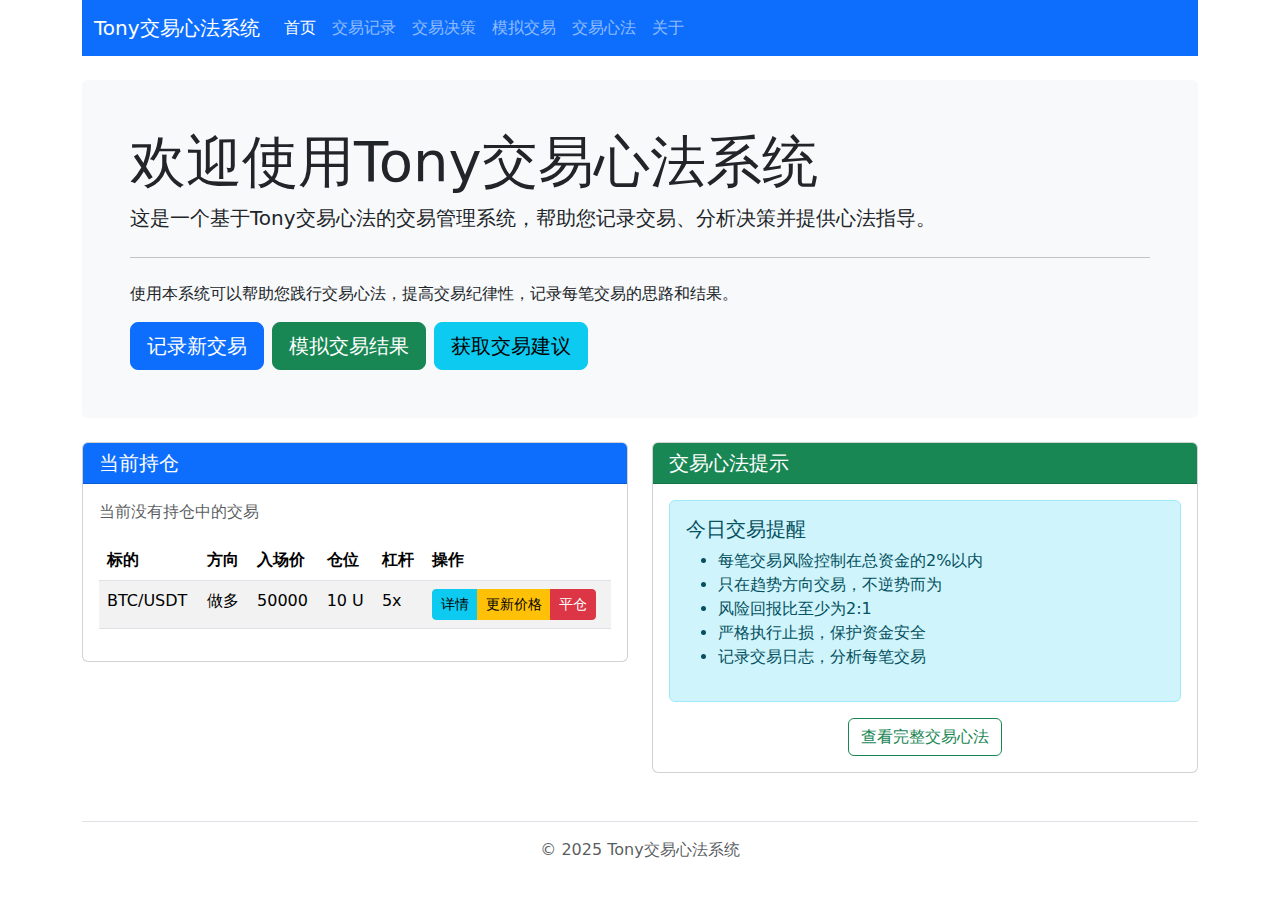
<file: tony-trading-system/target/classes/templates/index.html>
<!DOCTYPE html>
<html xmlns:th="http://www.thymeleaf.org">
<head>
    <meta charset="UTF-8">
    <meta name="viewport" content="width=device-width, initial-scale=1.0">
    <title>Tony交易心法系统</title>
    <link rel="stylesheet" href="https://cdn.jsdelivr.net/npm/bootstrap@5.2.3/dist/css/bootstrap.min.css">
    <link rel="stylesheet" th:href="@{/css/style.css}">
</head>
<body>
    <div class="container">
        <header class="mb-4">
            <nav class="navbar navbar-expand-lg navbar-dark bg-primary">
                <div class="container-fluid">
                    <a class="navbar-brand" href="/">Tony交易心法系统</a>
                    <button class="navbar-toggler" type="button" data-bs-toggle="collapse" data-bs-target="#navbarNav">
                        <span class="navbar-toggler-icon"></span>
                    </button>
                    <div class="collapse navbar-collapse" id="navbarNav">
                        <ul class="navbar-nav">
                            <li class="nav-item">
                                <a class="nav-link active" href="/">首页</a>
                            </li>
                            <li class="nav-item">
                                <a class="nav-link" th:href="@{/trades}">交易记录</a>
                            </li>
                            <li class="nav-item">
                                <a class="nav-link" th:href="@{/trades/decision}">交易决策</a>
                            </li>
                            <li class="nav-item">
                                <a class="nav-link" th:href="@{/trades/simulate}">模拟交易</a>
                            </li>
                            <li class="nav-item">
                                <a class="nav-link" th:href="@{/heart-method}">交易心法</a>
                            </li>
                            <li class="nav-item">
                                <a class="nav-link" th:href="@{/about}">关于</a>
                            </li>
                        </ul>
                    </div>
                </div>
            </nav>
        </header>

        <main>
            <div class="jumbotron bg-light p-5 rounded">
                <h1 class="display-4">欢迎使用Tony交易心法系统</h1>
                <p class="lead">这是一个基于Tony交易心法的交易管理系统，帮助您记录交易、分析决策并提供心法指导。</p>
                <hr class="my-4">
                <p>使用本系统可以帮助您践行交易心法，提高交易纪律性，记录每笔交易的思路和结果。</p>
                <div class="d-flex gap-2">
                    <a class="btn btn-primary btn-lg" th:href="@{/trades/create}" role="button">记录新交易</a>
                    <a class="btn btn-success btn-lg" th:href="@{/trades/simulate}" role="button">模拟交易结果</a>
                    <a class="btn btn-info btn-lg" th:href="@{/trades/decision}" role="button">获取交易建议</a>
                </div>
            </div>

            <div class="row mt-4">
                <div class="col-md-6">
                    <div class="card">
                        <div class="card-header bg-primary text-white">
                            <h5 class="card-title mb-0">当前持仓</h5>
                        </div>
                        <div class="card-body">
                            <div th:if="${openTrades.empty}">
                                <p class="text-muted">当前没有持仓中的交易</p>
                            </div>
                            <div th:unless="${openTrades.empty}">
                                <div class="table-responsive">
                                    <table class="table table-striped">
                                        <thead>
                                            <tr>
                                                <th>标的</th>
                                                <th>方向</th>
                                                <th>入场价</th>
                                                <th>仓位</th>
                                                <th>杠杆</th>
                                                <th>操作</th>
                                            </tr>
                                        </thead>
                                        <tbody>
                                            <tr th:each="trade : ${openTrades}">
                                                <td th:text="${trade.symbol}">BTC/USDT</td>
                                                <td th:text="${trade.direction.description}">做多</td>
                                                <td th:text="${trade.entryPrice}">50000</td>
                                                <td th:text="${trade.positionSize + ' U'}">10 U</td>
                                                <td th:text="${trade.leverage + 'x'}">5x</td>
                                                <td>
                                                    <div class="btn-group btn-group-sm">
                                                        <a th:href="@{/trades/{id}(id=${trade.id})}" class="btn btn-info">详情</a>
                                                        <a th:href="@{/trades/{id}/update-price(id=${trade.id})}" class="btn btn-warning">更新价格</a>
                                                        <a th:href="@{/trades/{id}/close(id=${trade.id})}" class="btn btn-danger">平仓</a>
                                                    </div>
                                                </td>
                                            </tr>
                                        </tbody>
                                    </table>
                                </div>
                            </div>
                        </div>
                    </div>
                </div>
                <div class="col-md-6">
                    <div class="card">
                        <div class="card-header bg-success text-white">
                            <h5 class="card-title mb-0">交易心法提示</h5>
                        </div>
                        <div class="card-body">
                            <div class="alert alert-info">
                                <h5>今日交易提醒</h5>
                                <ul>
                                    <li>每笔交易风险控制在总资金的2%以内</li>
                                    <li>只在趋势方向交易，不逆势而为</li>
                                    <li>风险回报比至少为2:1</li>
                                    <li>严格执行止损，保护资金安全</li>
                                    <li>记录交易日志，分析每笔交易</li>
                                </ul>
                            </div>
                            <div class="text-center">
                                <a th:href="@{/heart-method}" class="btn btn-outline-success">查看完整交易心法</a>
                            </div>
                        </div>
                    </div>
                </div>
            </div>
        </main>

        <footer class="mt-5 py-3 text-center text-muted border-top">
            <p>&copy; 2025 Tony交易心法系统</p>
        </footer>
    </div>

    <script src="https://cdn.jsdelivr.net/npm/bootstrap@5.2.3/dist/js/bootstrap.bundle.min.js"></script>
    <script th:src="@{/js/script.js}"></script>
</body>
</html>
</file>
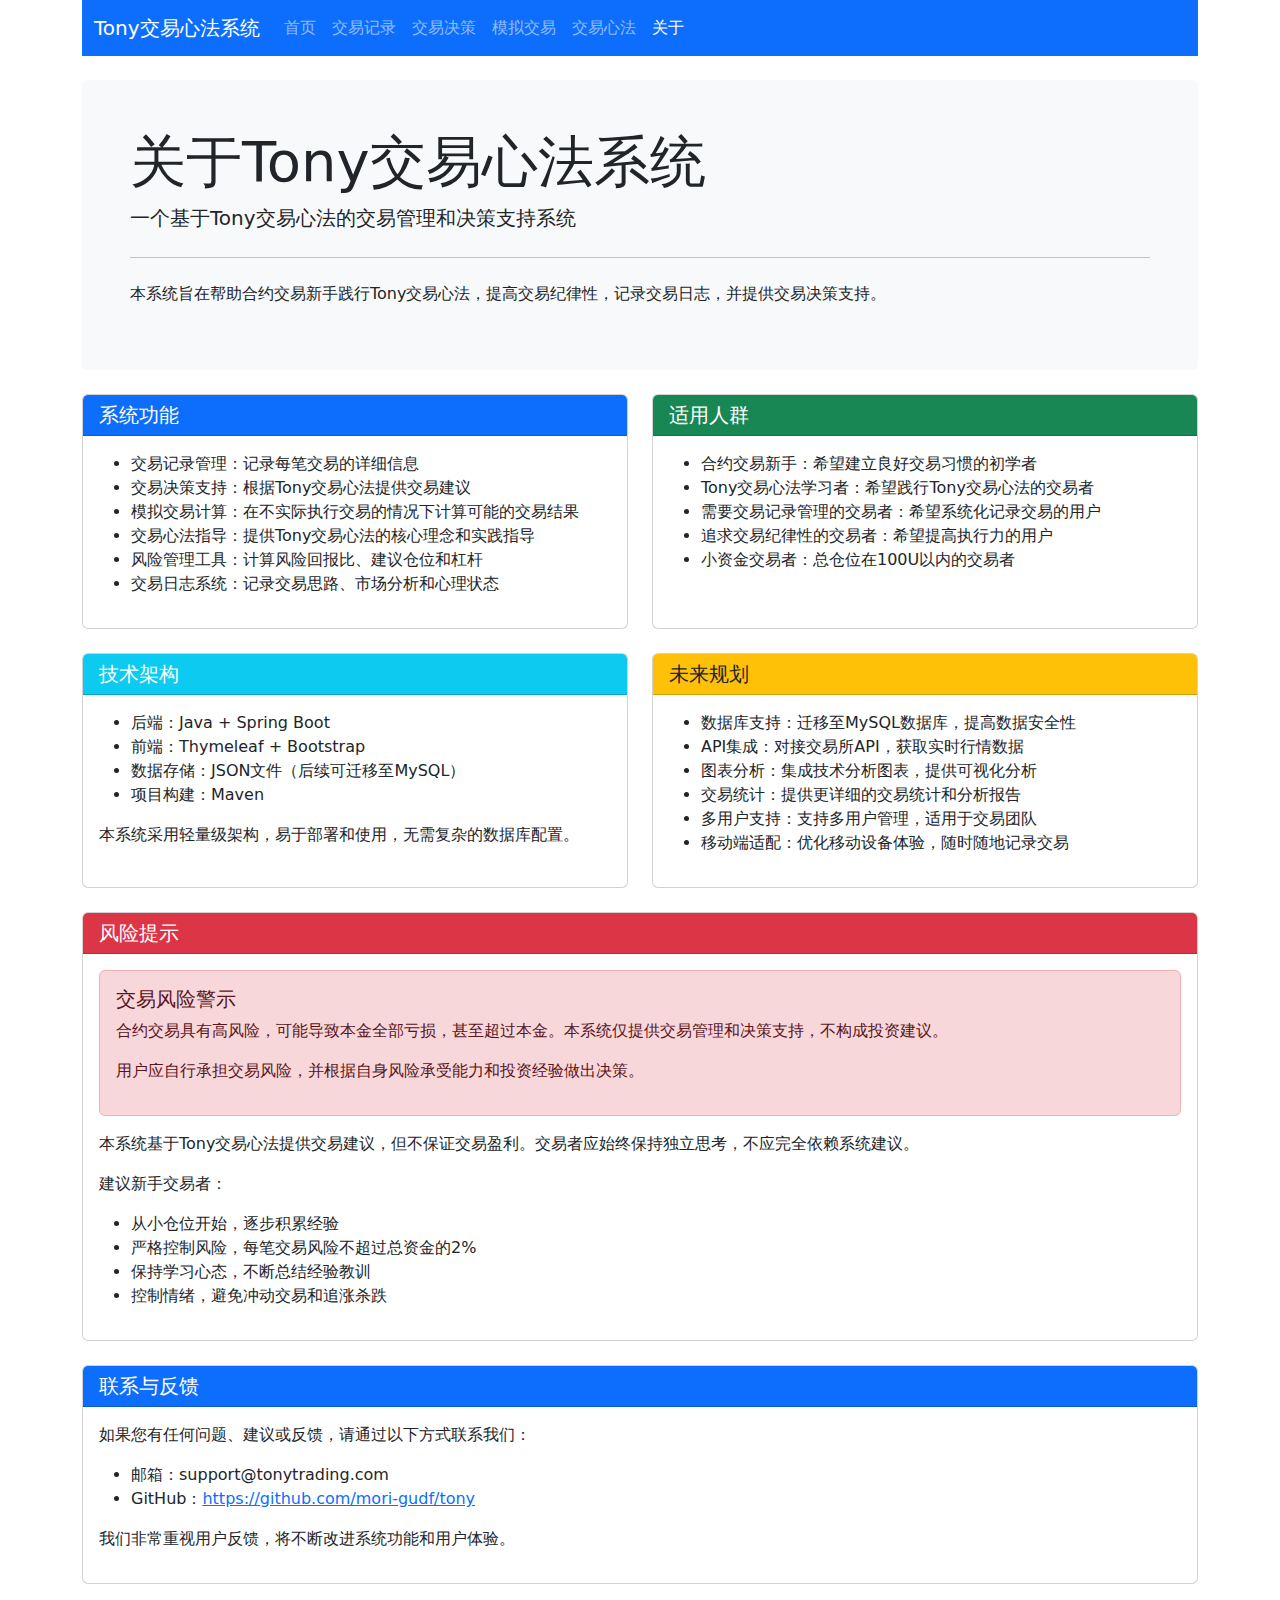
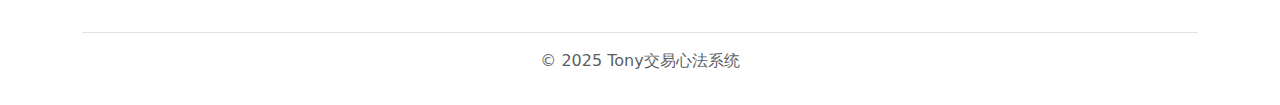
<file: tony-trading-system/target/classes/templates/about.html>
<!DOCTYPE html>
<html xmlns:th="http://www.thymeleaf.org">
<head>
    <meta charset="UTF-8">
    <meta name="viewport" content="width=device-width, initial-scale=1.0">
    <title>关于 - Tony交易心法系统</title>
    <link rel="stylesheet" href="https://cdn.jsdelivr.net/npm/bootstrap@5.2.3/dist/css/bootstrap.min.css">
    <link rel="stylesheet" th:href="@{/css/style.css}">
</head>
<body>
    <div class="container">
        <header class="mb-4">
            <nav class="navbar navbar-expand-lg navbar-dark bg-primary">
                <div class="container-fluid">
                    <a class="navbar-brand" href="/">Tony交易心法系统</a>
                    <button class="navbar-toggler" type="button" data-bs-toggle="collapse" data-bs-target="#navbarNav">
                        <span class="navbar-toggler-icon"></span>
                    </button>
                    <div class="collapse navbar-collapse" id="navbarNav">
                        <ul class="navbar-nav">
                            <li class="nav-item">
                                <a class="nav-link" href="/">首页</a>
                            </li>
                            <li class="nav-item">
                                <a class="nav-link" th:href="@{/trades}">交易记录</a>
                            </li>
                            <li class="nav-item">
                                <a class="nav-link" th:href="@{/trades/decision}">交易决策</a>
                            </li>
                            <li class="nav-item">
                                <a class="nav-link" th:href="@{/trades/simulate}">模拟交易</a>
                            </li>
                            <li class="nav-item">
                                <a class="nav-link" th:href="@{/heart-method}">交易心法</a>
                            </li>
                            <li class="nav-item">
                                <a class="nav-link active" th:href="@{/about}">关于</a>
                            </li>
                        </ul>
                    </div>
                </div>
            </nav>
        </header>

        <main>
            <div class="jumbotron bg-light p-5 rounded mb-4">
                <h1 class="display-4">关于Tony交易心法系统</h1>
                <p class="lead">一个基于Tony交易心法的交易管理和决策支持系统</p>
                <hr class="my-4">
                <p>本系统旨在帮助合约交易新手践行Tony交易心法，提高交易纪律性，记录交易日志，并提供交易决策支持。</p>
            </div>

            <div class="row">
                <div class="col-md-6 mb-4">
                    <div class="card h-100">
                        <div class="card-header bg-primary text-white">
                            <h5 class="card-title mb-0">系统功能</h5>
                        </div>
                        <div class="card-body">
                            <ul>
                                <li>交易记录管理：记录每笔交易的详细信息</li>
                                <li>交易决策支持：根据Tony交易心法提供交易建议</li>
                                <li>模拟交易计算：在不实际执行交易的情况下计算可能的交易结果</li>
                                <li>交易心法指导：提供Tony交易心法的核心理念和实践指导</li>
                                <li>风险管理工具：计算风险回报比、建议仓位和杠杆</li>
                                <li>交易日志系统：记录交易思路、市场分析和心理状态</li>
                            </ul>
                        </div>
                    </div>
                </div>
                <div class="col-md-6 mb-4">
                    <div class="card h-100">
                        <div class="card-header bg-success text-white">
                            <h5 class="card-title mb-0">适用人群</h5>
                        </div>
                        <div class="card-body">
                            <ul>
                                <li>合约交易新手：希望建立良好交易习惯的初学者</li>
                                <li>Tony交易心法学习者：希望践行Tony交易心法的交易者</li>
                                <li>需要交易记录管理的交易者：希望系统化记录交易的用户</li>
                                <li>追求交易纪律性的交易者：希望提高执行力的用户</li>
                                <li>小资金交易者：总仓位在100U以内的交易者</li>
                            </ul>
                        </div>
                    </div>
                </div>
            </div>

            <div class="row">
                <div class="col-md-6 mb-4">
                    <div class="card h-100">
                        <div class="card-header bg-info text-white">
                            <h5 class="card-title mb-0">技术架构</h5>
                        </div>
                        <div class="card-body">
                            <ul>
                                <li>后端：Java + Spring Boot</li>
                                <li>前端：Thymeleaf + Bootstrap</li>
                                <li>数据存储：JSON文件（后续可迁移至MySQL）</li>
                                <li>项目构建：Maven</li>
                            </ul>
                            <p>本系统采用轻量级架构，易于部署和使用，无需复杂的数据库配置。</p>
                        </div>
                    </div>
                </div>
                <div class="col-md-6 mb-4">
                    <div class="card h-100">
                        <div class="card-header bg-warning">
                            <h5 class="card-title mb-0">未来规划</h5>
                        </div>
                        <div class="card-body">
                            <ul>
                                <li>数据库支持：迁移至MySQL数据库，提高数据安全性</li>
                                <li>API集成：对接交易所API，获取实时行情数据</li>
                                <li>图表分析：集成技术分析图表，提供可视化分析</li>
                                <li>交易统计：提供更详细的交易统计和分析报告</li>
                                <li>多用户支持：支持多用户管理，适用于交易团队</li>
                                <li>移动端适配：优化移动设备体验，随时随地记录交易</li>
                            </ul>
                        </div>
                    </div>
                </div>
            </div>

            <div class="card mb-4">
                <div class="card-header bg-danger text-white">
                    <h5 class="card-title mb-0">风险提示</h5>
                </div>
                <div class="card-body">
                    <div class="alert alert-danger">
                        <h5>交易风险警示</h5>
                        <p>合约交易具有高风险，可能导致本金全部亏损，甚至超过本金。本系统仅提供交易管理和决策支持，不构成投资建议。</p>
                        <p>用户应自行承担交易风险，并根据自身风险承受能力和投资经验做出决策。</p>
                    </div>
                    <p>本系统基于Tony交易心法提供交易建议，但不保证交易盈利。交易者应始终保持独立思考，不应完全依赖系统建议。</p>
                    <p>建议新手交易者：</p>
                    <ul>
                        <li>从小仓位开始，逐步积累经验</li>
                        <li>严格控制风险，每笔交易风险不超过总资金的2%</li>
                        <li>保持学习心态，不断总结经验教训</li>
                        <li>控制情绪，避免冲动交易和追涨杀跌</li>
                    </ul>
                </div>
            </div>

            <div class="card">
                <div class="card-header bg-primary text-white">
                    <h5 class="card-title mb-0">联系与反馈</h5>
                </div>
                <div class="card-body">
                    <p>如果您有任何问题、建议或反馈，请通过以下方式联系我们：</p>
                    <ul>
                        <li>邮箱：support@tonytrading.com</li>
                        <li>GitHub：<a href="https://github.com/mori-gudf/tony" target="_blank">https://github.com/mori-gudf/tony</a></li>
                    </ul>
                    <p>我们非常重视用户反馈，将不断改进系统功能和用户体验。</p>
                </div>
            </div>
        </main>

        <footer class="mt-5 py-3 text-center text-muted border-top">
            <p>&copy; 2025 Tony交易心法系统</p>
        </footer>
    </div>

    <script src="https://cdn.jsdelivr.net/npm/bootstrap@5.2.3/dist/js/bootstrap.bundle.min.js"></script>
    <script th:src="@{/js/script.js}"></script>
</body>
</html>
</file>
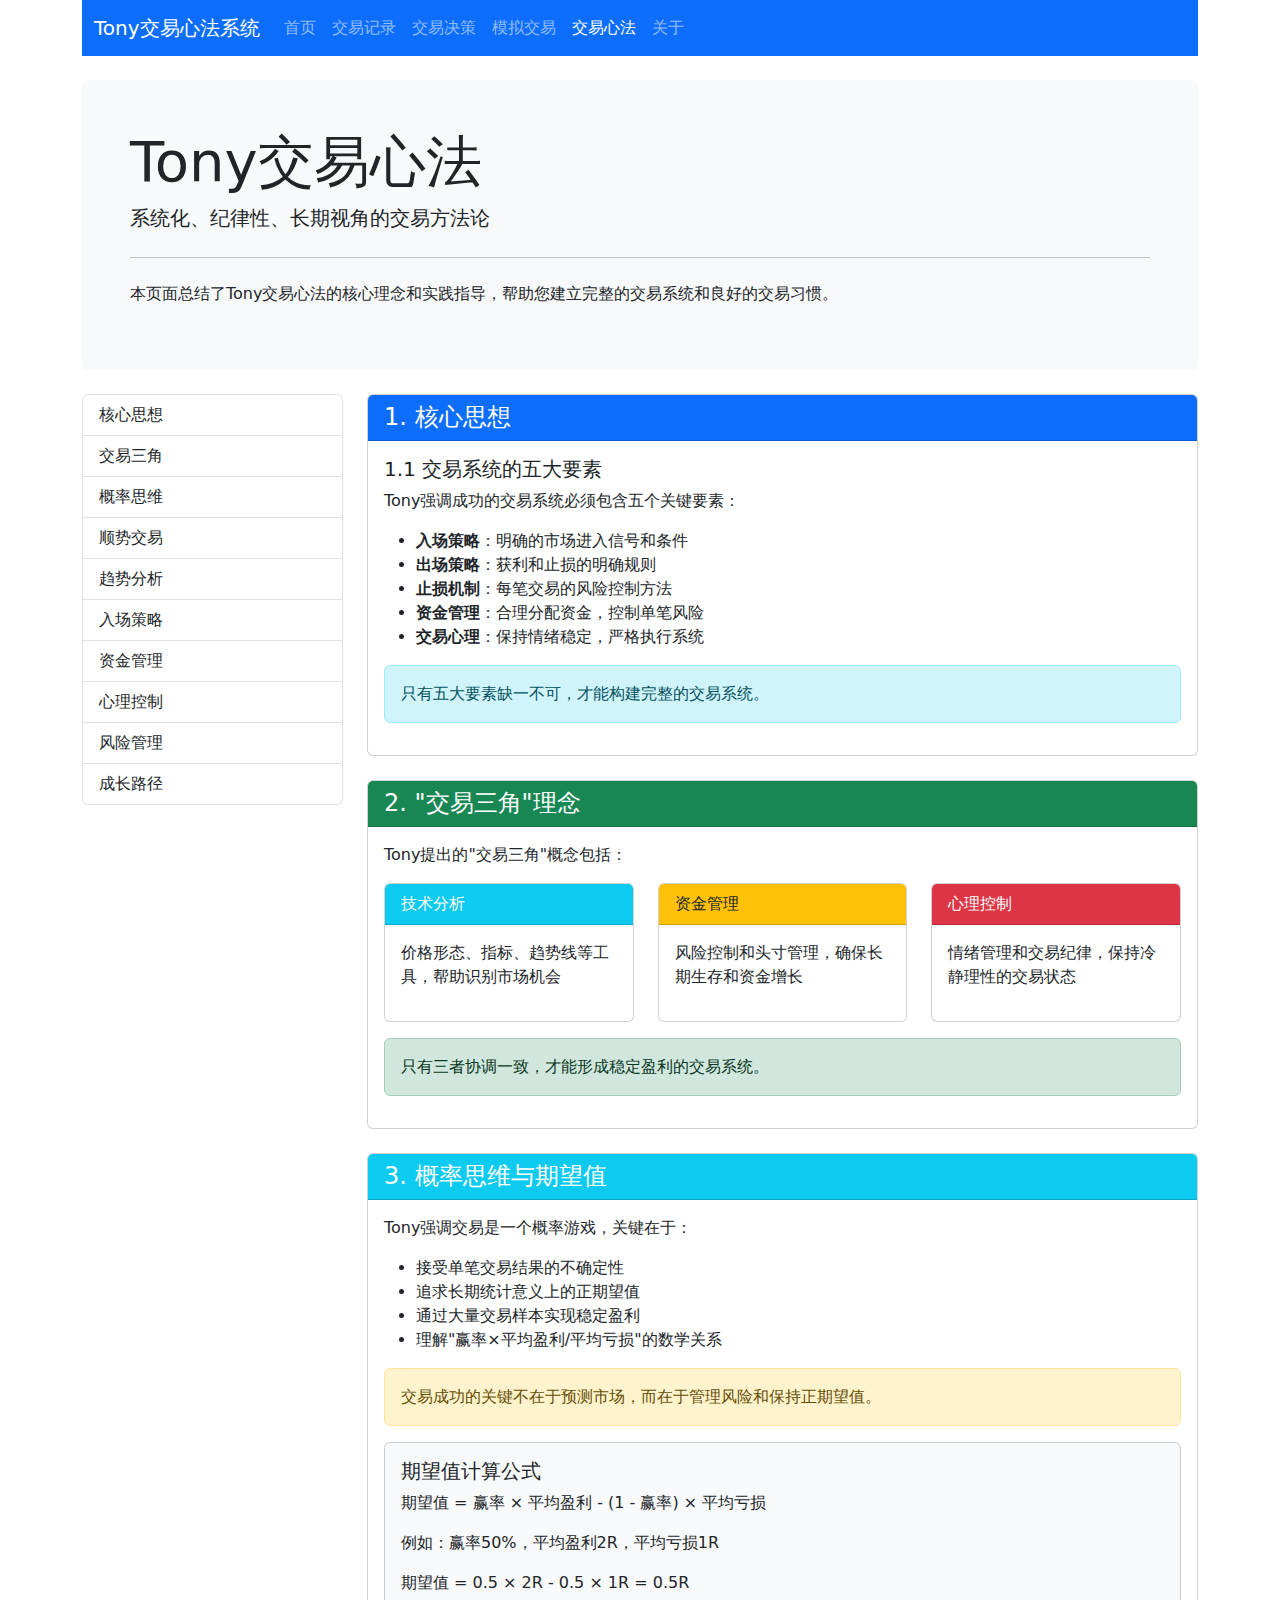
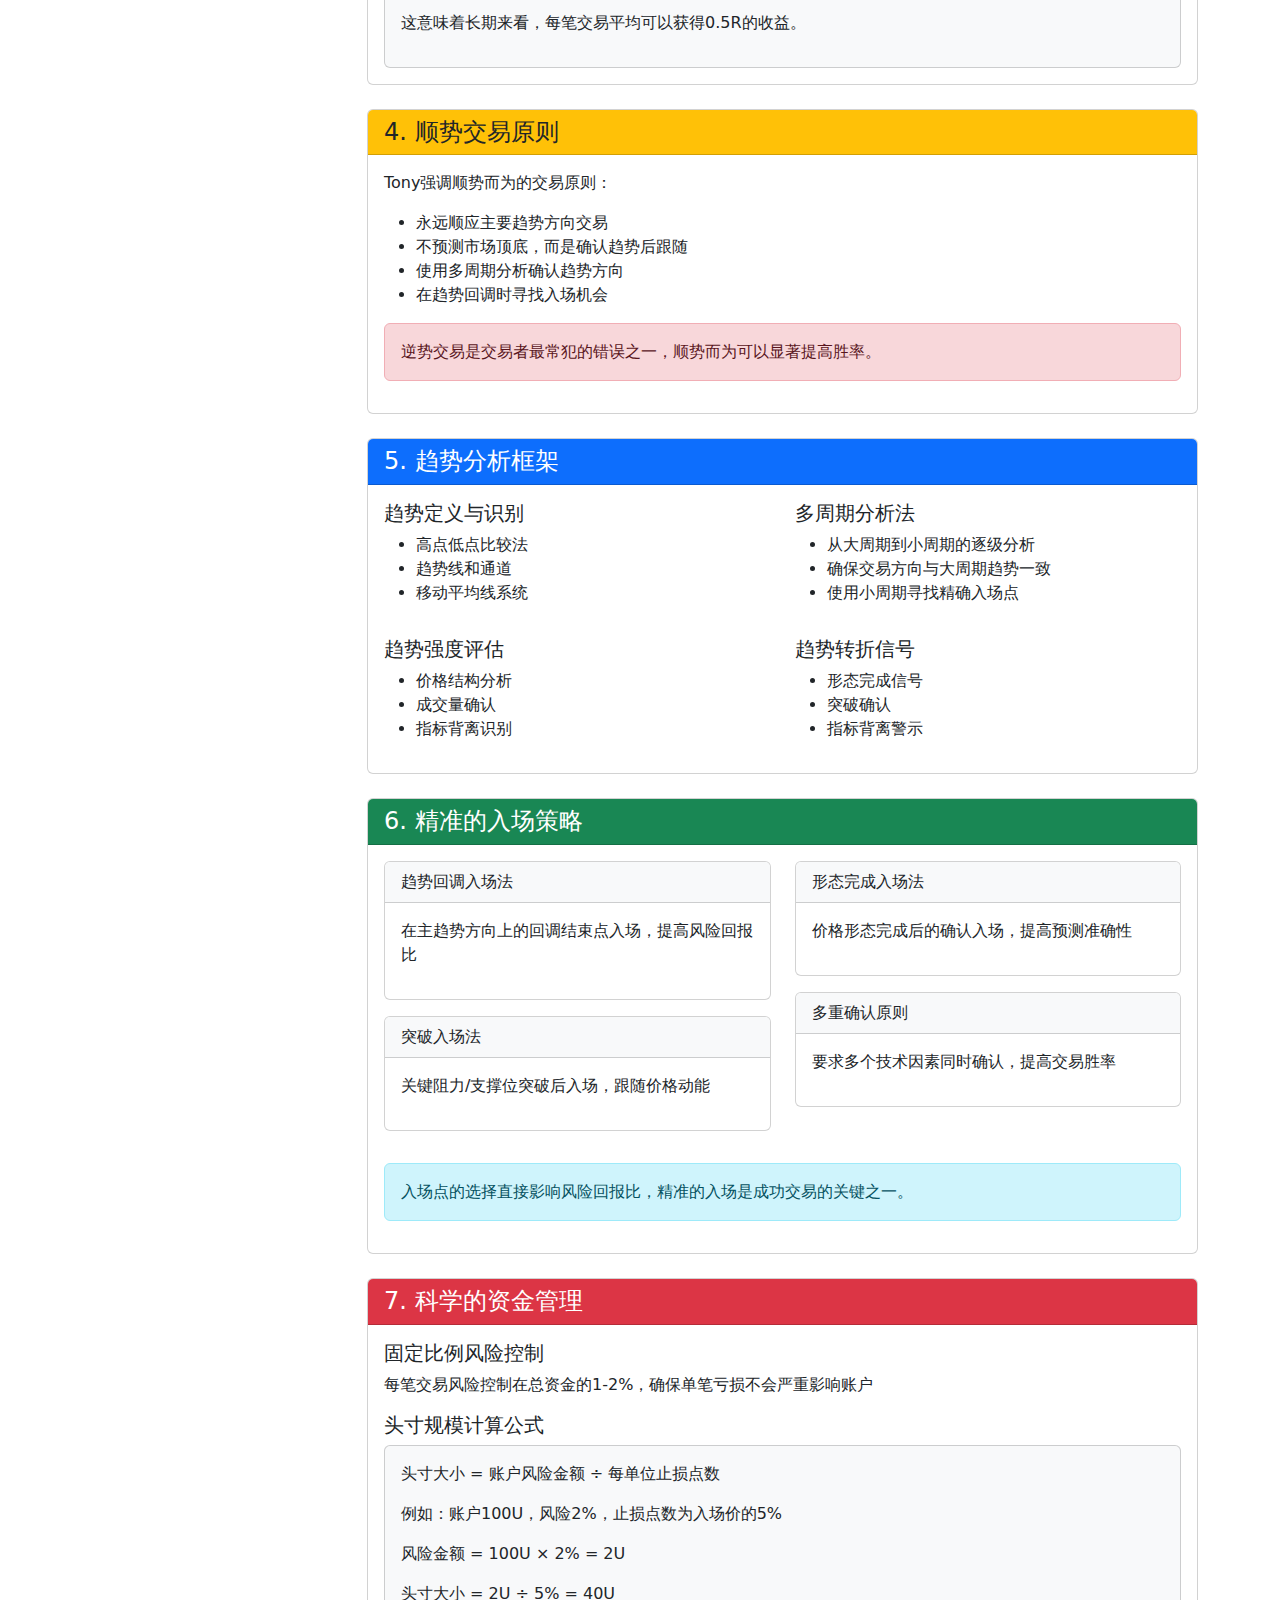
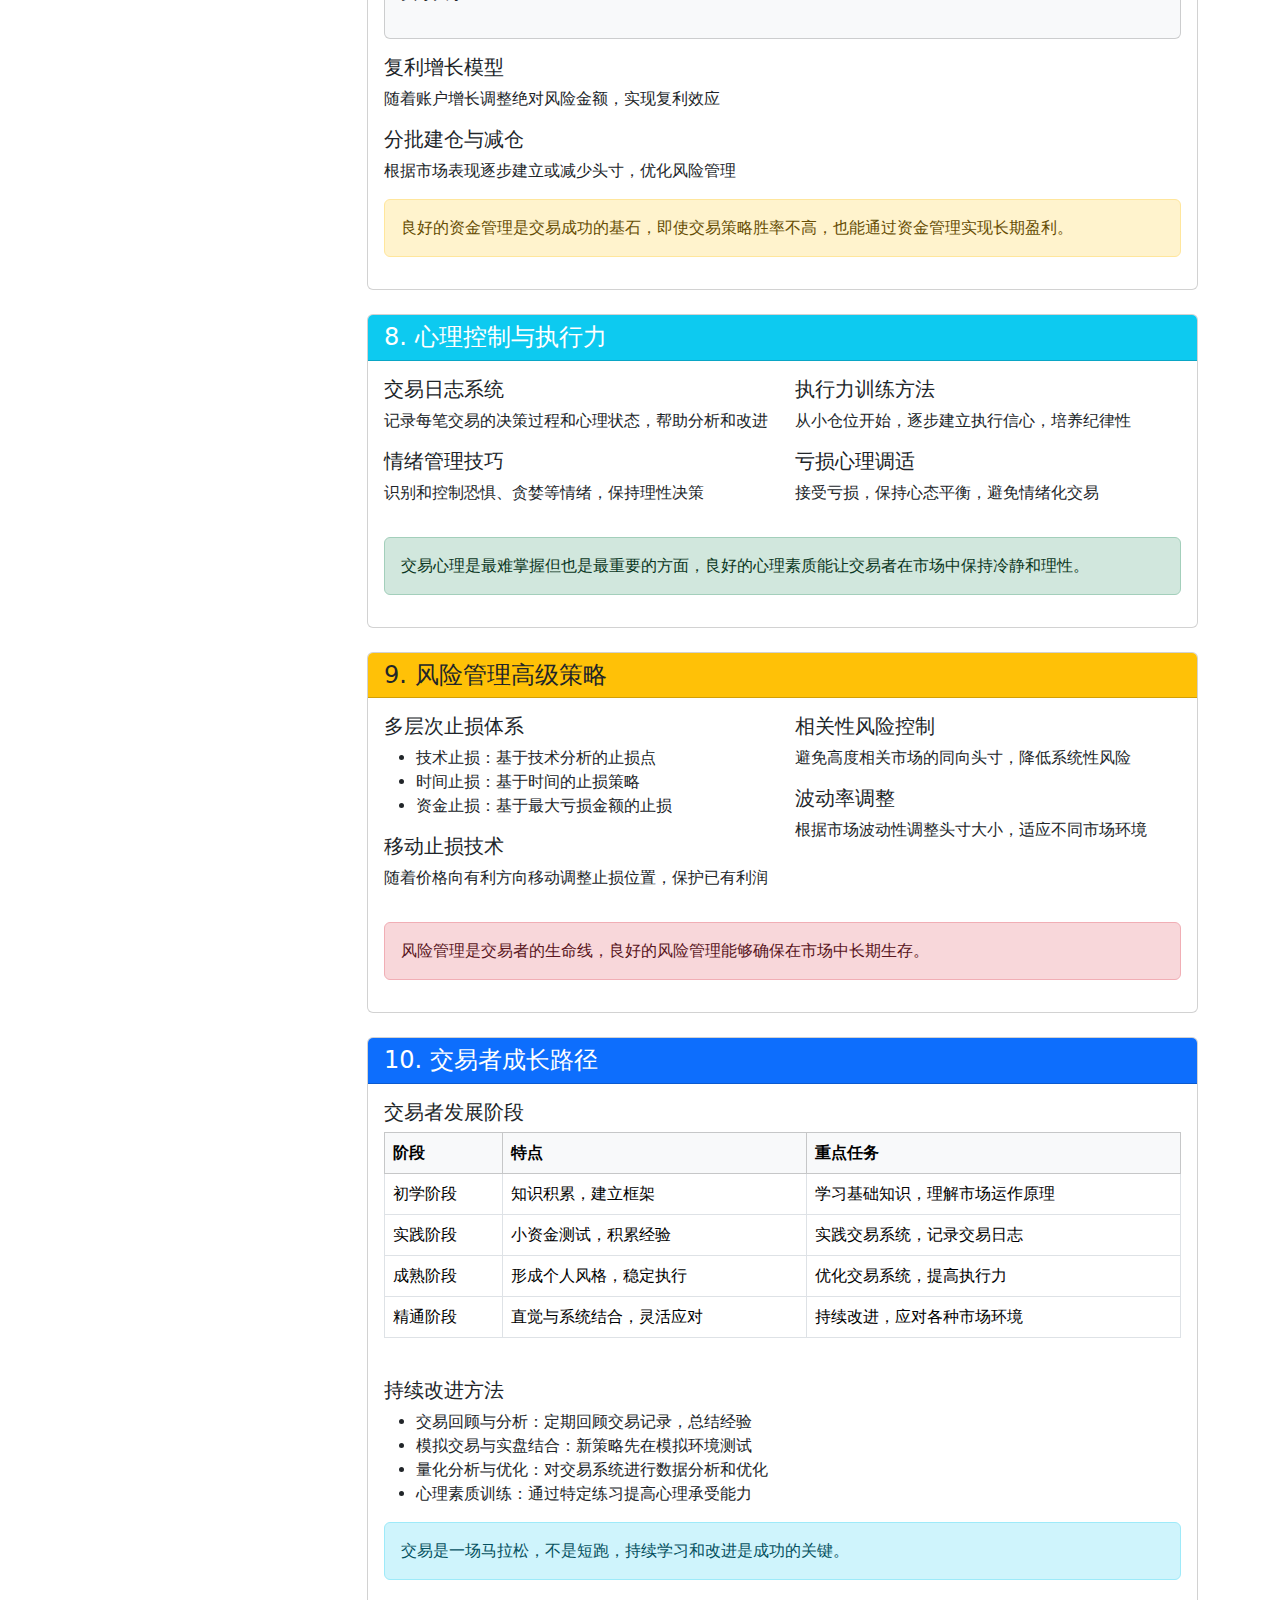
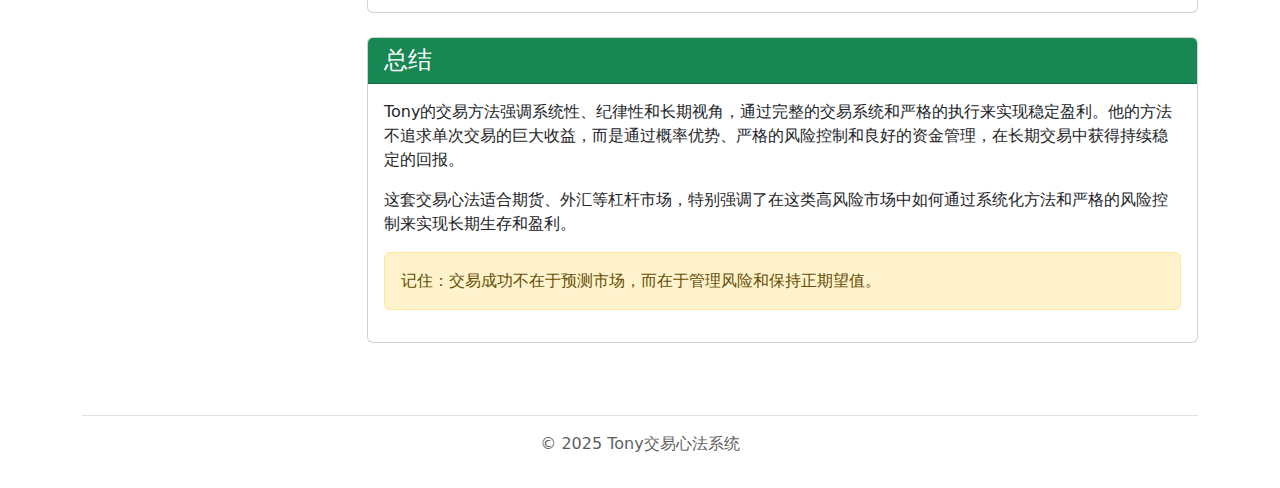
<file: tony-trading-system/target/classes/templates/heart-method.html>
<!DOCTYPE html>
<html xmlns:th="http://www.thymeleaf.org">
<head>
    <meta charset="UTF-8">
    <meta name="viewport" content="width=device-width, initial-scale=1.0">
    <title>Tony交易心法 - Tony交易心法系统</title>
    <link rel="stylesheet" href="https://cdn.jsdelivr.net/npm/bootstrap@5.2.3/dist/css/bootstrap.min.css">
    <link rel="stylesheet" th:href="@{/css/style.css}">
</head>
<body>
    <div class="container">
        <header class="mb-4">
            <nav class="navbar navbar-expand-lg navbar-dark bg-primary">
                <div class="container-fluid">
                    <a class="navbar-brand" href="/">Tony交易心法系统</a>
                    <button class="navbar-toggler" type="button" data-bs-toggle="collapse" data-bs-target="#navbarNav">
                        <span class="navbar-toggler-icon"></span>
                    </button>
                    <div class="collapse navbar-collapse" id="navbarNav">
                        <ul class="navbar-nav">
                            <li class="nav-item">
                                <a class="nav-link" href="/">首页</a>
                            </li>
                            <li class="nav-item">
                                <a class="nav-link" th:href="@{/trades}">交易记录</a>
                            </li>
                            <li class="nav-item">
                                <a class="nav-link" th:href="@{/trades/decision}">交易决策</a>
                            </li>
                            <li class="nav-item">
                                <a class="nav-link" th:href="@{/trades/simulate}">模拟交易</a>
                            </li>
                            <li class="nav-item">
                                <a class="nav-link active" th:href="@{/heart-method}">交易心法</a>
                            </li>
                            <li class="nav-item">
                                <a class="nav-link" th:href="@{/about}">关于</a>
                            </li>
                        </ul>
                    </div>
                </div>
            </nav>
        </header>

        <main>
            <div class="jumbotron bg-light p-5 rounded mb-4">
                <h1 class="display-4">Tony交易心法</h1>
                <p class="lead">系统化、纪律性、长期视角的交易方法论</p>
                <hr class="my-4">
                <p>本页面总结了Tony交易心法的核心理念和实践指导，帮助您建立完整的交易系统和良好的交易习惯。</p>
            </div>

            <div class="row">
                <div class="col-md-3 mb-4">
                    <div class="list-group sticky-top" style="top: 20px;">
                        <a href="#core-concepts" class="list-group-item list-group-item-action">核心思想</a>
                        <a href="#trading-triangle" class="list-group-item list-group-item-action">交易三角</a>
                        <a href="#probability-thinking" class="list-group-item list-group-item-action">概率思维</a>
                        <a href="#trend-following" class="list-group-item list-group-item-action">顺势交易</a>
                        <a href="#trend-analysis" class="list-group-item list-group-item-action">趋势分析</a>
                        <a href="#entry-strategy" class="list-group-item list-group-item-action">入场策略</a>
                        <a href="#money-management" class="list-group-item list-group-item-action">资金管理</a>
                        <a href="#psychology" class="list-group-item list-group-item-action">心理控制</a>
                        <a href="#risk-management" class="list-group-item list-group-item-action">风险管理</a>
                        <a href="#growth-path" class="list-group-item list-group-item-action">成长路径</a>
                    </div>
                </div>
                <div class="col-md-9">
                    <div id="core-concepts" class="card mb-4">
                        <div class="card-header bg-primary text-white">
                            <h2 class="card-title h4 mb-0">1. 核心思想</h2>
                        </div>
                        <div class="card-body">
                            <h3 class="h5">1.1 交易系统的五大要素</h3>
                            <p>Tony强调成功的交易系统必须包含五个关键要素：</p>
                            <ul>
                                <li><strong>入场策略</strong>：明确的市场进入信号和条件</li>
                                <li><strong>出场策略</strong>：获利和止损的明确规则</li>
                                <li><strong>止损机制</strong>：每笔交易的风险控制方法</li>
                                <li><strong>资金管理</strong>：合理分配资金，控制单笔风险</li>
                                <li><strong>交易心理</strong>：保持情绪稳定，严格执行系统</li>
                            </ul>
                            <div class="alert alert-info">
                                <p class="mb-0">只有五大要素缺一不可，才能构建完整的交易系统。</p>
                            </div>
                        </div>
                    </div>

                    <div id="trading-triangle" class="card mb-4">
                        <div class="card-header bg-success text-white">
                            <h2 class="card-title h4 mb-0">2. "交易三角"理念</h2>
                        </div>
                        <div class="card-body">
                            <p>Tony提出的"交易三角"概念包括：</p>
                            <div class="row">
                                <div class="col-md-4">
                                    <div class="card h-100">
                                        <div class="card-header bg-info text-white">技术分析</div>
                                        <div class="card-body">
                                            <p>价格形态、指标、趋势线等工具，帮助识别市场机会</p>
                                        </div>
                                    </div>
                                </div>
                                <div class="col-md-4">
                                    <div class="card h-100">
                                        <div class="card-header bg-warning">资金管理</div>
                                        <div class="card-body">
                                            <p>风险控制和头寸管理，确保长期生存和资金增长</p>
                                        </div>
                                    </div>
                                </div>
                                <div class="col-md-4">
                                    <div class="card h-100">
                                        <div class="card-header bg-danger text-white">心理控制</div>
                                        <div class="card-body">
                                            <p>情绪管理和交易纪律，保持冷静理性的交易状态</p>
                                        </div>
                                    </div>
                                </div>
                            </div>
                            <div class="alert alert-success mt-3">
                                <p class="mb-0">只有三者协调一致，才能形成稳定盈利的交易系统。</p>
                            </div>
                        </div>
                    </div>

                    <div id="probability-thinking" class="card mb-4">
                        <div class="card-header bg-info text-white">
                            <h2 class="card-title h4 mb-0">3. 概率思维与期望值</h2>
                        </div>
                        <div class="card-body">
                            <p>Tony强调交易是一个概率游戏，关键在于：</p>
                            <ul>
                                <li>接受单笔交易结果的不确定性</li>
                                <li>追求长期统计意义上的正期望值</li>
                                <li>通过大量交易样本实现稳定盈利</li>
                                <li>理解"赢率×平均盈利/平均亏损"的数学关系</li>
                            </ul>
                            <div class="alert alert-warning">
                                <p class="mb-0">交易成功的关键不在于预测市场，而在于管理风险和保持正期望值。</p>
                            </div>
                            <div class="card bg-light">
                                <div class="card-body">
                                    <h5>期望值计算公式</h5>
                                    <p>期望值 = 赢率 × 平均盈利 - (1 - 赢率) × 平均亏损</p>
                                    <p>例如：赢率50%，平均盈利2R，平均亏损1R</p>
                                    <p>期望值 = 0.5 × 2R - 0.5 × 1R = 0.5R</p>
                                    <p>这意味着长期来看，每笔交易平均可以获得0.5R的收益。</p>
                                </div>
                            </div>
                        </div>
                    </div>

                    <div id="trend-following" class="card mb-4">
                        <div class="card-header bg-warning">
                            <h2 class="card-title h4 mb-0">4. 顺势交易原则</h2>
                        </div>
                        <div class="card-body">
                            <p>Tony强调顺势而为的交易原则：</p>
                            <ul>
                                <li>永远顺应主要趋势方向交易</li>
                                <li>不预测市场顶底，而是确认趋势后跟随</li>
                                <li>使用多周期分析确认趋势方向</li>
                                <li>在趋势回调时寻找入场机会</li>
                            </ul>
                            <div class="alert alert-danger">
                                <p class="mb-0">逆势交易是交易者最常犯的错误之一，顺势而为可以显著提高胜率。</p>
                            </div>
                        </div>
                    </div>

                    <div id="trend-analysis" class="card mb-4">
                        <div class="card-header bg-primary text-white">
                            <h2 class="card-title h4 mb-0">5. 趋势分析框架</h2>
                        </div>
                        <div class="card-body">
                            <div class="row">
                                <div class="col-md-6">
                                    <h5>趋势定义与识别</h5>
                                    <ul>
                                        <li>高点低点比较法</li>
                                        <li>趋势线和通道</li>
                                        <li>移动平均线系统</li>
                                    </ul>
                                </div>
                                <div class="col-md-6">
                                    <h5>多周期分析法</h5>
                                    <ul>
                                        <li>从大周期到小周期的逐级分析</li>
                                        <li>确保交易方向与大周期趋势一致</li>
                                        <li>使用小周期寻找精确入场点</li>
                                    </ul>
                                </div>
                            </div>
                            <div class="row mt-3">
                                <div class="col-md-6">
                                    <h5>趋势强度评估</h5>
                                    <ul>
                                        <li>价格结构分析</li>
                                        <li>成交量确认</li>
                                        <li>指标背离识别</li>
                                    </ul>
                                </div>
                                <div class="col-md-6">
                                    <h5>趋势转折信号</h5>
                                    <ul>
                                        <li>形态完成信号</li>
                                        <li>突破确认</li>
                                        <li>指标背离警示</li>
                                    </ul>
                                </div>
                            </div>
                        </div>
                    </div>

                    <div id="entry-strategy" class="card mb-4">
                        <div class="card-header bg-success text-white">
                            <h2 class="card-title h4 mb-0">6. 精准的入场策略</h2>
                        </div>
                        <div class="card-body">
                            <div class="row">
                                <div class="col-md-6">
                                    <div class="card mb-3">
                                        <div class="card-header bg-light">趋势回调入场法</div>
                                        <div class="card-body">
                                            <p>在主趋势方向上的回调结束点入场，提高风险回报比</p>
                                        </div>
                                    </div>
                                    <div class="card mb-3">
                                        <div class="card-header bg-light">突破入场法</div>
                                        <div class="card-body">
                                            <p>关键阻力/支撑位突破后入场，跟随价格动能</p>
                                        </div>
                                    </div>
                                </div>
                                <div class="col-md-6">
                                    <div class="card mb-3">
                                        <div class="card-header bg-light">形态完成入场法</div>
                                        <div class="card-body">
                                            <p>价格形态完成后的确认入场，提高预测准确性</p>
                                        </div>
                                    </div>
                                    <div class="card mb-3">
                                        <div class="card-header bg-light">多重确认原则</div>
                                        <div class="card-body">
                                            <p>要求多个技术因素同时确认，提高交易胜率</p>
                                        </div>
                                    </div>
                                </div>
                            </div>
                            <div class="alert alert-info mt-3">
                                <p class="mb-0">入场点的选择直接影响风险回报比，精准的入场是成功交易的关键之一。</p>
                            </div>
                        </div>
                    </div>

                    <div id="money-management" class="card mb-4">
                        <div class="card-header bg-danger text-white">
                            <h2 class="card-title h4 mb-0">7. 科学的资金管理</h2>
                        </div>
                        <div class="card-body">
                            <h5>固定比例风险控制</h5>
                            <p>每笔交易风险控制在总资金的1-2%，确保单笔亏损不会严重影响账户</p>
                            
                            <h5>头寸规模计算公式</h5>
                            <div class="card bg-light mb-3">
                                <div class="card-body">
                                    <p>头寸大小 = 账户风险金额 ÷ 每单位止损点数</p>
                                    <p>例如：账户100U，风险2%，止损点数为入场价的5%</p>
                                    <p>风险金额 = 100U × 2% = 2U</p>
                                    <p>头寸大小 = 2U ÷ 5% = 40U</p>
                                </div>
                            </div>
                            
                            <h5>复利增长模型</h5>
                            <p>随着账户增长调整绝对风险金额，实现复利效应</p>
                            
                            <h5>分批建仓与减仓</h5>
                            <p>根据市场表现逐步建立或减少头寸，优化风险管理</p>
                            
                            <div class="alert alert-warning">
                                <p class="mb-0">良好的资金管理是交易成功的基石，即使交易策略胜率不高，也能通过资金管理实现长期盈利。</p>
                            </div>
                        </div>
                    </div>

                    <div id="psychology" class="card mb-4">
                        <div class="card-header bg-info text-white">
                            <h2 class="card-title h4 mb-0">8. 心理控制与执行力</h2>
                        </div>
                        <div class="card-body">
                            <div class="row">
                                <div class="col-md-6">
                                    <h5>交易日志系统</h5>
                                    <p>记录每笔交易的决策过程和心理状态，帮助分析和改进</p>
                                    
                                    <h5>情绪管理技巧</h5>
                                    <p>识别和控制恐惧、贪婪等情绪，保持理性决策</p>
                                </div>
                                <div class="col-md-6">
                                    <h5>执行力训练方法</h5>
                                    <p>从小仓位开始，逐步建立执行信心，培养纪律性</p>
                                    
                                    <h5>亏损心理调适</h5>
                                    <p>接受亏损，保持心态平衡，避免情绪化交易</p>
                                </div>
                            </div>
                            
                            <div class="alert alert-success mt-3">
                                <p class="mb-0">交易心理是最难掌握但也是最重要的方面，良好的心理素质能让交易者在市场中保持冷静和理性。</p>
                            </div>
                        </div>
                    </div>

                    <div id="risk-management" class="card mb-4">
                        <div class="card-header bg-warning">
                            <h2 class="card-title h4 mb-0">9. 风险管理高级策略</h2>
                        </div>
                        <div class="card-body">
                            <div class="row">
                                <div class="col-md-6">
                                    <h5>多层次止损体系</h5>
                                    <ul>
                                        <li>技术止损：基于技术分析的止损点</li>
                                        <li>时间止损：基于时间的止损策略</li>
                                        <li>资金止损：基于最大亏损金额的止损</li>
                                    </ul>
                                    
                                    <h5>移动止损技术</h5>
                                    <p>随着价格向有利方向移动调整止损位置，保护已有利润</p>
                                </div>
                                <div class="col-md-6">
                                    <h5>相关性风险控制</h5>
                                    <p>避免高度相关市场的同向头寸，降低系统性风险</p>
                                    
                                    <h5>波动率调整</h5>
                                    <p>根据市场波动性调整头寸大小，适应不同市场环境</p>
                                </div>
                            </div>
                            
                            <div class="alert alert-danger mt-3">
                                <p class="mb-0">风险管理是交易者的生命线，良好的风险管理能够确保在市场中长期生存。</p>
                            </div>
                        </div>
                    </div>

                    <div id="growth-path" class="card mb-4">
                        <div class="card-header bg-primary text-white">
                            <h2 class="card-title h4 mb-0">10. 交易者成长路径</h2>
                        </div>
                        <div class="card-body">
                            <h5>交易者发展阶段</h5>
                            <div class="table-responsive">
                                <table class="table table-bordered">
                                    <thead class="table-light">
                                        <tr>
                                            <th>阶段</th>
                                            <th>特点</th>
                                            <th>重点任务</th>
                                        </tr>
                                    </thead>
                                    <tbody>
                                        <tr>
                                            <td>初学阶段</td>
                                            <td>知识积累，建立框架</td>
                                            <td>学习基础知识，理解市场运作原理</td>
                                        </tr>
                                        <tr>
                                            <td>实践阶段</td>
                                            <td>小资金测试，积累经验</td>
                                            <td>实践交易系统，记录交易日志</td>
                                        </tr>
                                        <tr>
                                            <td>成熟阶段</td>
                                            <td>形成个人风格，稳定执行</td>
                                            <td>优化交易系统，提高执行力</td>
                                        </tr>
                                        <tr>
                                            <td>精通阶段</td>
                                            <td>直觉与系统结合，灵活应对</td>
                                            <td>持续改进，应对各种市场环境</td>
                                        </tr>
                                    </tbody>
                                </table>
                            </div>
                            
                            <h5 class="mt-4">持续改进方法</h5>
                            <ul>
                                <li>交易回顾与分析：定期回顾交易记录，总结经验</li>
                                <li>模拟交易与实盘结合：新策略先在模拟环境测试</li>
                                <li>量化分析与优化：对交易系统进行数据分析和优化</li>
                                <li>心理素质训练：通过特定练习提高心理承受能力</li>
                            </ul>
                            
                            <div class="alert alert-info mt-3">
                                <p class="mb-0">交易是一场马拉松，不是短跑，持续学习和改进是成功的关键。</p>
                            </div>
                        </div>
                    </div>

                    <div class="card mb-4">
                        <div class="card-header bg-success text-white">
                            <h2 class="card-title h4 mb-0">总结</h2>
                        </div>
                        <div class="card-body">
                            <p>Tony的交易方法强调系统性、纪律性和长期视角，通过完整的交易系统和严格的执行来实现稳定盈利。他的方法不追求单次交易的巨大收益，而是通过概率优势、严格的风险控制和良好的资金管理，在长期交易中获得持续稳定的回报。</p>
                            
                            <p>这套交易心法适合期货、外汇等杠杆市场，特别强调了在这类高风险市场中如何通过系统化方法和严格的风险控制来实现长期生存和盈利。</p>
                            
                            <div class="alert alert-warning">
                                <p class="mb-0">记住：交易成功不在于预测市场，而在于管理风险和保持正期望值。</p>
                            </div>
                        </div>
                    </div>
                </div>
            </div>
        </main>

        <footer class="mt-5 py-3 text-center text-muted border-top">
            <p>&copy; 2025 Tony交易心法系统</p>
        </footer>
    </div>

    <script src="https://cdn.jsdelivr.net/npm/bootstrap@5.2.3/dist/js/bootstrap.bundle.min.js"></script>
    <script th:src="@{/js/script.js}"></script>
    <script>
        // 平滑滚动到锚点
        document.querySelectorAll('.list-group-item').forEach(anchor => {
            anchor.addEventListener('click', function (e) {
                e.preventDefault();
                
                const targetId = this.getAttribute('href');
                const targetElement = document.querySelector(targetId);
                
                window.scrollTo({
                    top: targetElement.offsetTop - 20,
                    behavior: 'smooth'
                });
            });
        });
    </script>
</body>
</html>
</file>
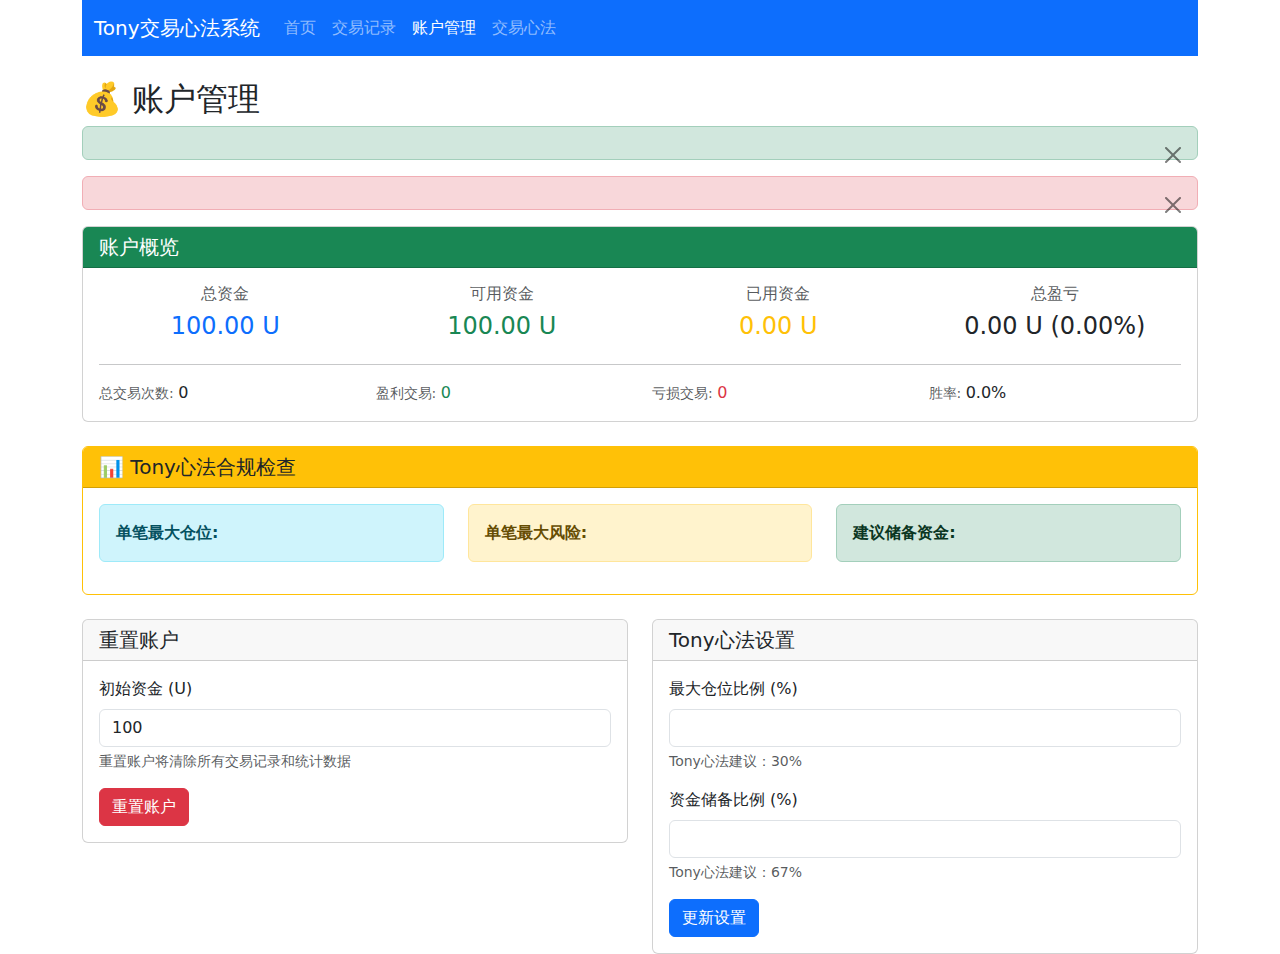
<file: tony-trading-system/target/classes/templates/account/manage.html>
<!DOCTYPE html>
<html xmlns:th="http://www.thymeleaf.org">
<head>
    <meta charset="UTF-8">
    <meta name="viewport" content="width=device-width, initial-scale=1.0">
    <title>账户管理 - Tony交易心法系统</title>
    <link rel="stylesheet" href="https://cdn.jsdelivr.net/npm/bootstrap@5.2.3/dist/css/bootstrap.min.css">
    <link rel="stylesheet" th:href="@{/css/style.css}">
</head>
<body>
    <div class="container">
        <header class="mb-4">
            <nav class="navbar navbar-expand-lg navbar-dark bg-primary">
                <div class="container-fluid">
                    <a class="navbar-brand" th:href="@{/trading}">Tony交易心法系统</a>
                    <button class="navbar-toggler" type="button" data-bs-toggle="collapse" data-bs-target="#navbarNav">
                        <span class="navbar-toggler-icon"></span>
                    </button>
                    <div class="collapse navbar-collapse" id="navbarNav">
                        <ul class="navbar-nav">
                            <li class="nav-item">
                                <a class="nav-link" th:href="@{/trading}">首页</a>
                            </li>
                            <li class="nav-item">
                                <a class="nav-link" th:href="@{/trades}">交易记录</a>
                            </li>
                            <li class="nav-item">
                                <a class="nav-link active" th:href="@{/account}">账户管理</a>
                            </li>
                            <li class="nav-item">
                                <a class="nav-link" th:href="@{/heart-method}">交易心法</a>
                            </li>
                        </ul>
                    </div>
                </div>
            </nav>
        </header>

        <main>
            <div class="row">
                <div class="col-md-12">
                    <h2>💰 账户管理</h2>
                    
                    <!-- 消息提示 -->
                    <div th:if="${success}" class="alert alert-success alert-dismissible fade show" role="alert">
                        <span th:text="${success}"></span>
                        <button type="button" class="btn-close" data-bs-dismiss="alert"></button>
                    </div>
                    <div th:if="${error}" class="alert alert-danger alert-dismissible fade show" role="alert">
                        <span th:text="${error}"></span>
                        <button type="button" class="btn-close" data-bs-dismiss="alert"></button>
                    </div>
                </div>
            </div>

            <!-- 账户概览 -->
            <div class="row mb-4">
                <div class="col-md-12">
                    <div class="card">
                        <div class="card-header bg-success text-white">
                            <h5 class="mb-0">账户概览</h5>
                        </div>
                        <div class="card-body">
                            <div class="row">
                                <div class="col-md-3">
                                    <div class="text-center">
                                        <h6 class="text-muted">总资金</h6>
                                        <h4 class="text-primary" th:text="${accountBalance.totalBalance} + ' U'">100.00 U</h4>
                                    </div>
                                </div>
                                <div class="col-md-3">
                                    <div class="text-center">
                                        <h6 class="text-muted">可用资金</h6>
                                        <h4 class="text-success" th:text="${accountBalance.availableBalance} + ' U'">100.00 U</h4>
                                    </div>
                                </div>
                                <div class="col-md-3">
                                    <div class="text-center">
                                        <h6 class="text-muted">已用资金</h6>
                                        <h4 class="text-warning" th:text="${accountBalance.usedBalance} + ' U'">0.00 U</h4>
                                    </div>
                                </div>
                                <div class="col-md-3">
                                    <div class="text-center">
                                        <h6 class="text-muted">总盈亏</h6>
                                        <h4 th:class="${accountBalance.totalPnl >= 0} ? 'text-success' : 'text-danger'" 
                                            th:text="${accountBalance.totalPnl} + ' U (' + ${#numbers.formatDecimal(accountBalance.totalPnlPercentage, 1, 2)} + '%)'">
                                            0.00 U (0.00%)
                                        </h4>
                                    </div>
                                </div>
                            </div>
                            <hr>
                            <div class="row">
                                <div class="col-md-3">
                                    <small class="text-muted">总交易次数: </small>
                                    <span th:text="${accountBalance.totalTrades}">0</span>
                                </div>
                                <div class="col-md-3">
                                    <small class="text-muted">盈利交易: </small>
                                    <span class="text-success" th:text="${accountBalance.winTrades}">0</span>
                                </div>
                                <div class="col-md-3">
                                    <small class="text-muted">亏损交易: </small>
                                    <span class="text-danger" th:text="${accountBalance.lossTrades}">0</span>
                                </div>
                                <div class="col-md-3">
                                    <small class="text-muted">胜率: </small>
                                    <span th:text="${#numbers.formatDecimal(accountBalance.winRate, 1, 1)} + '%'">0.0%</span>
                                </div>
                            </div>
                        </div>
                    </div>
                </div>
            </div>

            <!-- Tony心法合规检查 -->
            <div class="row mb-4">
                <div class="col-md-12">
                    <div class="card border-warning">
                        <div class="card-header bg-warning text-dark">
                            <h5 class="mb-0">📊 Tony心法合规检查</h5>
                        </div>
                        <div class="card-body">
                            <div class="row">
                                <div class="col-md-4">
                                    <div class="alert alert-info">
                                        <strong>单笔最大仓位:</strong><br>
                                        <span th:text="${#numbers.formatDecimal(accountBalance.totalBalance * accountBalance.maxPositionRatio, 1, 2)} + ' U (30%)'"></span>
                                    </div>
                                </div>
                                <div class="col-md-4">
                                    <div class="alert alert-warning">
                                        <strong>单笔最大风险:</strong><br>
                                        <span th:text="${#numbers.formatDecimal(accountBalance.maxRiskPerTrade, 1, 2)} + ' U (3%)'"></span>
                                    </div>
                                </div>
                                <div class="col-md-4">
                                    <div class="alert alert-success">
                                        <strong>建议储备资金:</strong><br>
                                        <span th:text="${#numbers.formatDecimal(accountBalance.totalBalance * accountBalance.reserveRatio, 1, 2)} + ' U (67%)'"></span>
                                    </div>
                                </div>
                            </div>
                        </div>
                    </div>
                </div>
            </div>

            <!-- 账户操作 -->
            <div class="row">
                <div class="col-md-6">
                    <div class="card">
                        <div class="card-header">
                            <h5 class="mb-0">重置账户</h5>
                        </div>
                        <div class="card-body">
                            <form th:action="@{/account/reset}" method="post">
                                <div class="mb-3">
                                    <label for="initialBalance" class="form-label">初始资金 (U)</label>
                                    <input type="number" class="form-control" id="initialBalance" name="initialBalance" 
                                           value="100" min="1" step="0.01" required>
                                    <div class="form-text">重置账户将清除所有交易记录和统计数据</div>
                                </div>
                                <button type="submit" class="btn btn-danger" 
                                        onclick="return confirm('确定要重置账户吗？这将清除所有数据！')">
                                    重置账户
                                </button>
                            </form>
                        </div>
                    </div>
                </div>
                
                <div class="col-md-6">
                    <div class="card">
                        <div class="card-header">
                            <h5 class="mb-0">Tony心法设置</h5>
                        </div>
                        <div class="card-body">
                            <form th:action="@{/account/update}" method="post" th:object="${accountBalance}">
                                <div class="mb-3">
                                    <label for="maxPositionRatio" class="form-label">最大仓位比例 (%)</label>
                                    <input type="number" class="form-control" id="maxPositionRatio" 
                                           th:field="*{maxPositionRatio}" min="0.1" max="1" step="0.01" 
                                           th:value="${accountBalance.maxPositionRatio * 100}">
                                    <div class="form-text">Tony心法建议：30%</div>
                                </div>
                                <div class="mb-3">
                                    <label for="reserveRatio" class="form-label">资金储备比例 (%)</label>
                                    <input type="number" class="form-control" id="reserveRatio" 
                                           th:field="*{reserveRatio}" min="0.5" max="0.9" step="0.01"
                                           th:value="${accountBalance.reserveRatio * 100}">
                                    <div class="form-text">Tony心法建议：67%</div>
                                </div>
                                <button type="submit" class="btn btn-primary">更新设置</button>
                            </form>
                        </div>
                    </div>
                </div>
            </div>
        </main>
    </div>

    <script src="https://cdn.jsdelivr.net/npm/bootstrap@5.2.3/dist/js/bootstrap.bundle.min.js"></script>
</body>
</html>
</file>
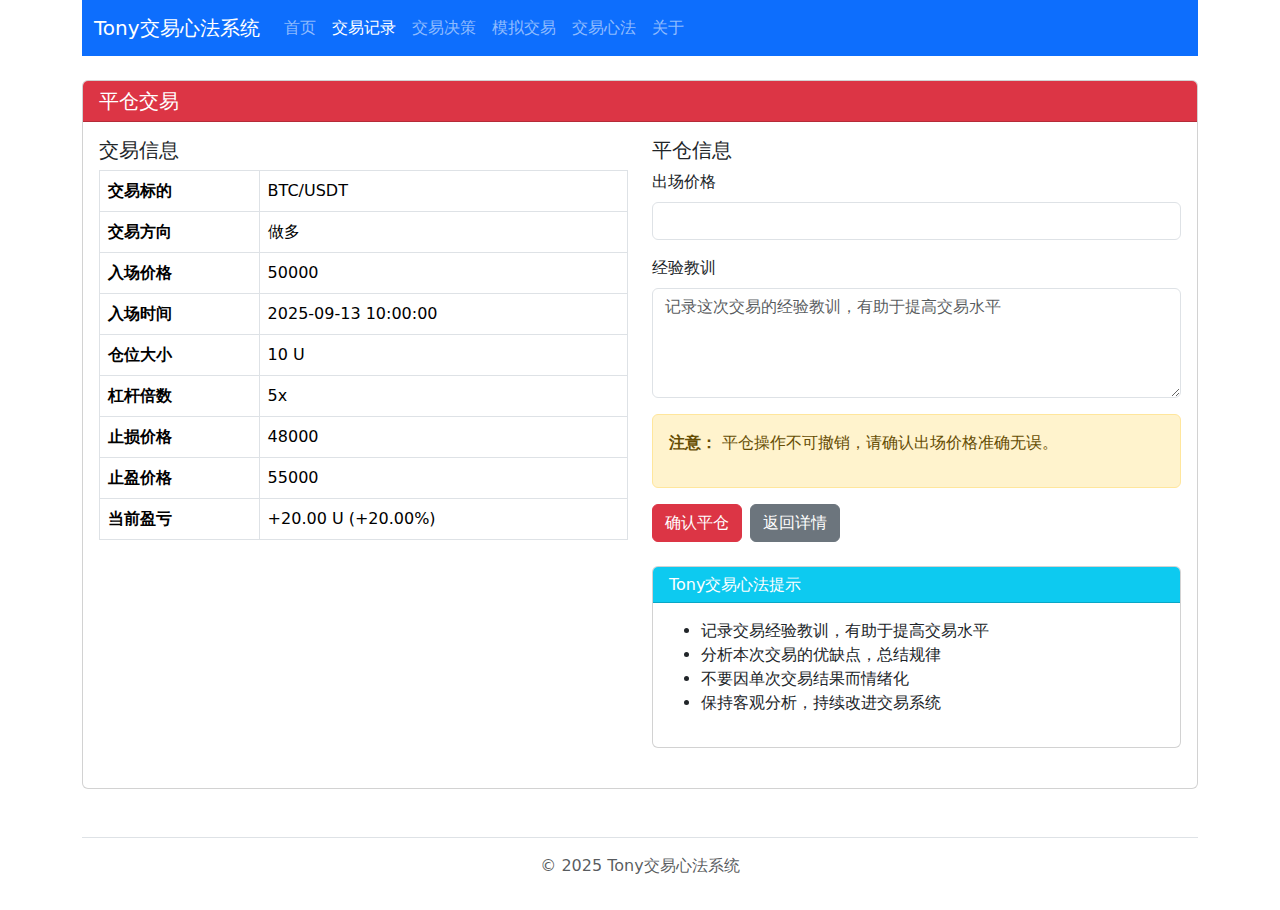
<file: tony-trading-system/target/classes/templates/trades/close.html>
<!DOCTYPE html>
<html xmlns:th="http://www.thymeleaf.org">
<head>
    <meta charset="UTF-8">
    <meta name="viewport" content="width=device-width, initial-scale=1.0">
    <title>平仓交易 - Tony交易心法系统</title>
    <link rel="stylesheet" href="https://cdn.jsdelivr.net/npm/bootstrap@5.2.3/dist/css/bootstrap.min.css">
    <link rel="stylesheet" th:href="@{/css/style.css}">
</head>
<body>
    <div class="container">
        <header class="mb-4">
            <nav class="navbar navbar-expand-lg navbar-dark bg-primary">
                <div class="container-fluid">
                    <a class="navbar-brand" href="/">Tony交易心法系统</a>
                    <button class="navbar-toggler" type="button" data-bs-toggle="collapse" data-bs-target="#navbarNav">
                        <span class="navbar-toggler-icon"></span>
                    </button>
                    <div class="collapse navbar-collapse" id="navbarNav">
                        <ul class="navbar-nav">
                            <li class="nav-item">
                                <a class="nav-link" href="/">首页</a>
                            </li>
                            <li class="nav-item">
                                <a class="nav-link active" th:href="@{/trades}">交易记录</a>
                            </li>
                            <li class="nav-item">
                                <a class="nav-link" th:href="@{/trades/decision}">交易决策</a>
                            </li>
                            <li class="nav-item">
                                <a class="nav-link" th:href="@{/trades/simulate}">模拟交易</a>
                            </li>
                            <li class="nav-item">
                                <a class="nav-link" th:href="@{/heart-method}">交易心法</a>
                            </li>
                            <li class="nav-item">
                                <a class="nav-link" th:href="@{/about}">关于</a>
                            </li>
                        </ul>
                    </div>
                </div>
            </nav>
        </header>

        <main>
            <div class="card">
                <div class="card-header bg-danger text-white">
                    <h5 class="card-title mb-0">平仓交易</h5>
                </div>
                <div class="card-body">
                    <div class="row mb-4">
                        <div class="col-md-6">
                            <h5>交易信息</h5>
                            <table class="table table-bordered">
                                <tr>
                                    <th>交易标的</th>
                                    <td th:text="${trade.symbol}">BTC/USDT</td>
                                </tr>
                                <tr>
                                    <th>交易方向</th>
                                    <td th:text="${trade.direction.description}">做多</td>
                                </tr>
                                <tr>
                                    <th>入场价格</th>
                                    <td th:text="${trade.entryPrice}">50000</td>
                                </tr>
                                <tr>
                                    <th>入场时间</th>
                                    <td th:text="${#temporals.format(trade.entryTime, 'yyyy-MM-dd HH:mm:ss')}">2025-09-13 10:00:00</td>
                                </tr>
                                <tr>
                                    <th>仓位大小</th>
                                    <td th:text="${trade.positionSize + ' U'}">10 U</td>
                                </tr>
                                <tr>
                                    <th>杠杆倍数</th>
                                    <td th:text="${trade.leverage + 'x'}">5x</td>
                                </tr>
                                <tr>
                                    <th>止损价格</th>
                                    <td th:text="${trade.stopLoss}">48000</td>
                                </tr>
                                <tr>
                                    <th>止盈价格</th>
                                    <td th:text="${trade.takeProfit}">55000</td>
                                </tr>
                                <tr th:if="${trade.pnl != null}">
                                    <th>当前盈亏</th>
                                    <td>
                                        <span th:text="${#numbers.formatDecimal(trade.pnl, 1, 2) + ' U (' + #numbers.formatDecimal(trade.pnlPercentage, 1, 2) + '%)'}"
                                              th:classappend="${trade.pnl > 0 ? 'text-success' : 'text-danger'}">
                                            +20.00 U (+20.00%)
                                        </span>
                                    </td>
                                </tr>
                            </table>
                        </div>
                        <div class="col-md-6">
                            <h5>平仓信息</h5>
                            <form th:action="@{/trades/{id}/close(id=${trade.id})}" method="post" class="needs-validation" novalidate>
                                <div class="mb-3">
                                    <label for="exitPrice" class="form-label">出场价格</label>
                                    <input type="number" class="form-control" id="exitPrice" name="exitPrice" step="0.000001" required>
                                    <div class="invalid-feedback">请输入出场价格</div>
                                </div>
                                
                                <div class="mb-3">
                                    <label for="lessonLearned" class="form-label">经验教训</label>
                                    <textarea class="form-control" id="lessonLearned" name="lessonLearned" rows="4" placeholder="记录这次交易的经验教训，有助于提高交易水平"></textarea>
                                </div>
                                
                                <div class="alert alert-warning">
                                    <p><strong>注意：</strong> 平仓操作不可撤销，请确认出场价格准确无误。</p>
                                </div>
                                
                                <div class="d-flex gap-2">
                                    <button type="submit" class="btn btn-danger">确认平仓</button>
                                    <a th:href="@{/trades/{id}(id=${trade.id})}" class="btn btn-secondary">返回详情</a>
                                </div>
                            </form>
                            
                            <div class="card mt-4">
                                <div class="card-header bg-info text-white">
                                    <h6 class="mb-0">Tony交易心法提示</h6>
                                </div>
                                <div class="card-body">
                                    <ul>
                                        <li>记录交易经验教训，有助于提高交易水平</li>
                                        <li>分析本次交易的优缺点，总结规律</li>
                                        <li>不要因单次交易结果而情绪化</li>
                                        <li>保持客观分析，持续改进交易系统</li>
                                    </ul>
                                </div>
                            </div>
                        </div>
                    </div>
                </div>
            </div>
        </main>

        <footer class="mt-5 py-3 text-center text-muted border-top">
            <p>&copy; 2025 Tony交易心法系统</p>
        </footer>
    </div>

    <script src="https://cdn.jsdelivr.net/npm/bootstrap@5.2.3/dist/js/bootstrap.bundle.min.js"></script>
    <script th:src="@{/js/script.js}"></script>
    <script>
        // 表单验证
        (function() {
            'use strict';
            window.addEventListener('load', function() {
                var forms = document.getElementsByClassName('needs-validation');
                Array.prototype.filter.call(forms, function(form) {
                    form.addEventListener('submit', function(event) {
                        if (form.checkValidity() === false) {
                            event.preventDefault();
                            event.stopPropagation();
                        }
                        form.classList.add('was-validated');
                    }, false);
                });
            }, false);
        })();
    </script>
</body>
</html>
</file>
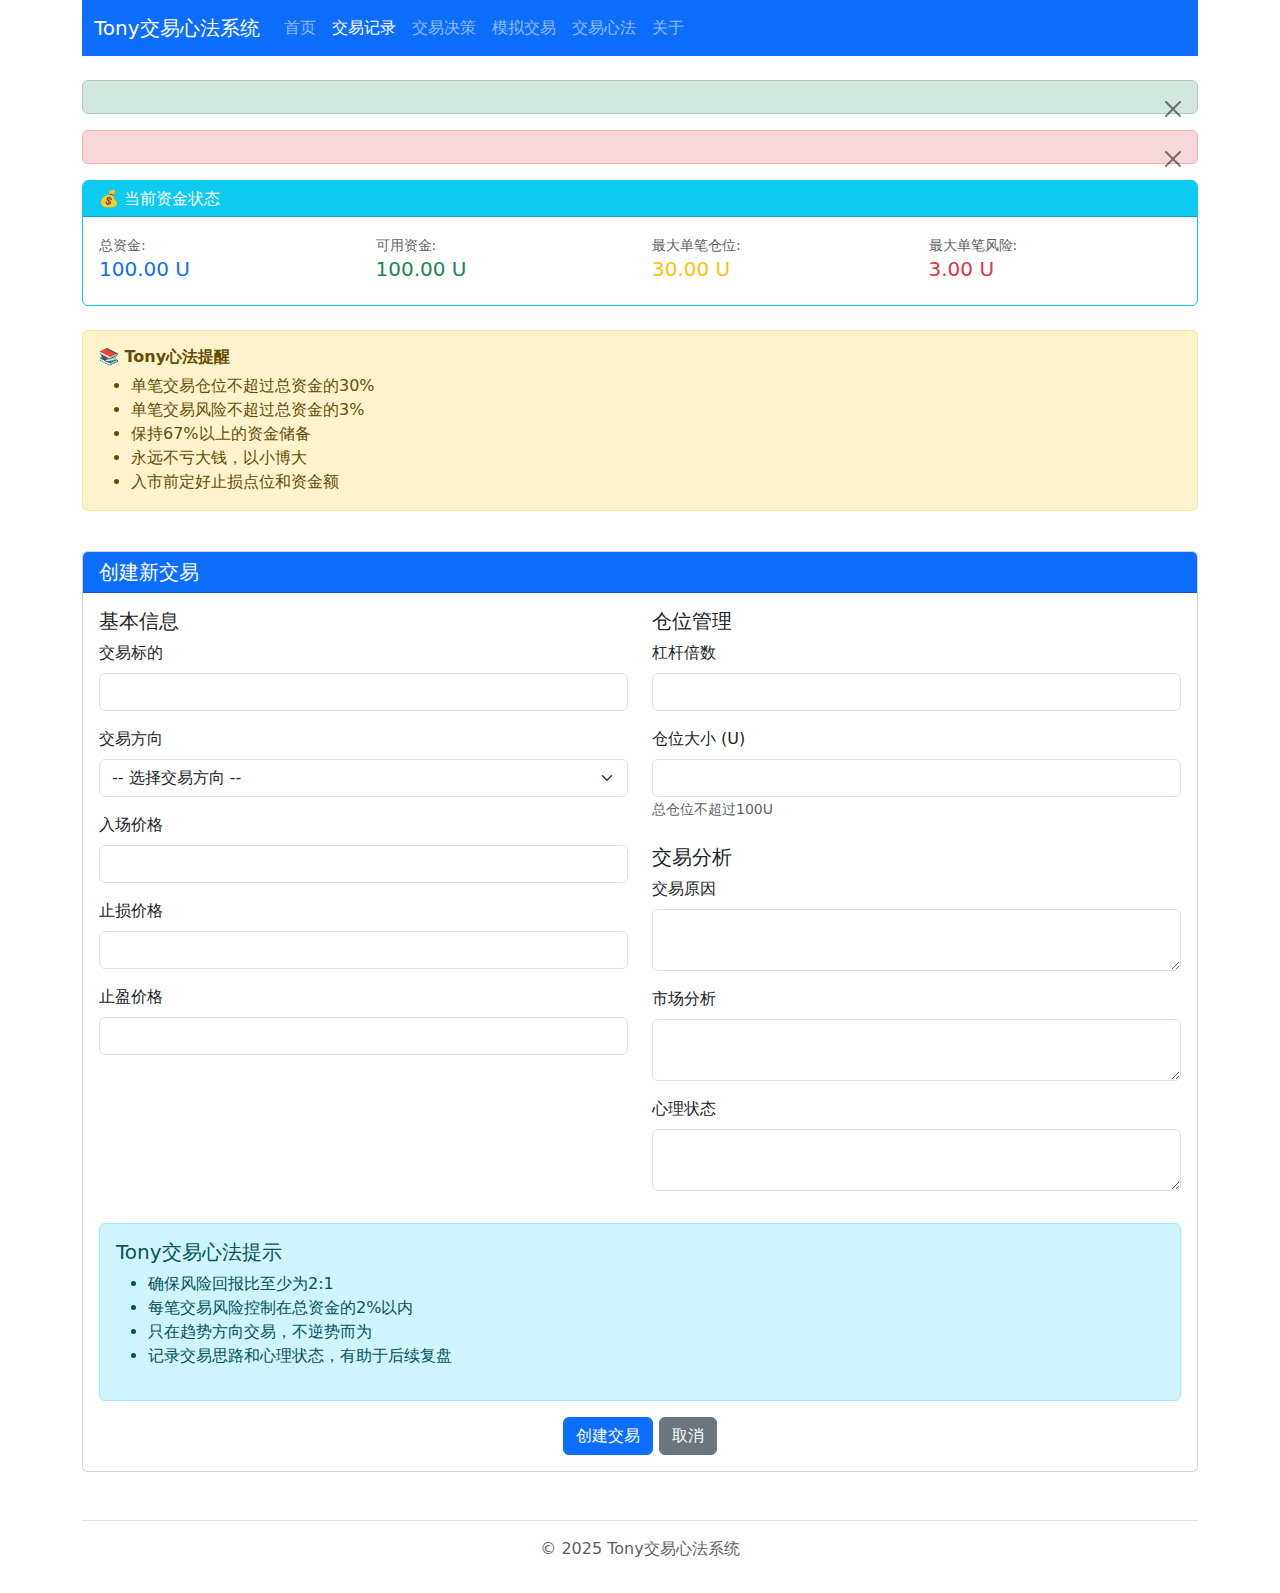
<file: tony-trading-system/target/classes/templates/trades/create.html>
<!DOCTYPE html>
<html xmlns:th="http://www.thymeleaf.org">
<head>
    <meta charset="UTF-8">
    <meta name="viewport" content="width=device-width, initial-scale=1.0">
    <title>创建交易 - Tony交易心法系统</title>
    <link rel="stylesheet" href="https://cdn.jsdelivr.net/npm/bootstrap@5.2.3/dist/css/bootstrap.min.css">
    <link rel="stylesheet" th:href="@{/css/style.css}">
</head>
<body>
    <div class="container">
        <header class="mb-4">
            <nav class="navbar navbar-expand-lg navbar-dark bg-primary">
                <div class="container-fluid">
                    <a class="navbar-brand" href="/">Tony交易心法系统</a>
                    <button class="navbar-toggler" type="button" data-bs-toggle="collapse" data-bs-target="#navbarNav">
                        <span class="navbar-toggler-icon"></span>
                    </button>
                    <div class="collapse navbar-collapse" id="navbarNav">
                        <ul class="navbar-nav">
                            <li class="nav-item">
                                <a class="nav-link" href="/">首页</a>
                            </li>
                            <li class="nav-item">
                                <a class="nav-link active" th:href="@{/trades}">交易记录</a>
                            </li>
                            <li class="nav-item">
                                <a class="nav-link" th:href="@{/trades/decision}">交易决策</a>
                            </li>
                            <li class="nav-item">
                                <a class="nav-link" th:href="@{/trades/simulate}">模拟交易</a>
                            </li>
                            <li class="nav-item">
                                <a class="nav-link" th:href="@{/heart-method}">交易心法</a>
                            </li>
                            <li class="nav-item">
                                <a class="nav-link" th:href="@{/about}">关于</a>
                            </li>
                        </ul>
                    </div>
                </div>
            </nav>
        </header>

        <main>
            <!-- 消息提示 -->
            <div th:if="${success}" class="alert alert-success alert-dismissible fade show" role="alert">
                <span th:text="${success}"></span>
                <button type="button" class="btn-close" data-bs-dismiss="alert"></button>
            </div>
            <div th:if="${error}" class="alert alert-danger alert-dismissible fade show" role="alert">
                <span th:text="${error}" style="white-space: pre-line;"></span>
                <button type="button" class="btn-close" data-bs-dismiss="alert"></button>
            </div>

            <!-- 资金状态 -->
            <div class="row mb-4">
                <div class="col-md-12">
                    <div class="card border-info">
                        <div class="card-header bg-info text-white">
                            <h6 class="mb-0">💰 当前资金状态</h6>
                        </div>
                        <div class="card-body">
                            <div class="row">
                                <div class="col-md-3">
                                    <small class="text-muted">总资金:</small>
                                    <div class="h5 text-primary" th:text="${accountBalance.totalBalance} + ' U'">100.00 U</div>
                                </div>
                                <div class="col-md-3">
                                    <small class="text-muted">可用资金:</small>
                                    <div class="h5 text-success" th:text="${accountBalance.availableBalance} + ' U'">100.00 U</div>
                                </div>
                                <div class="col-md-3">
                                    <small class="text-muted">最大单笔仓位:</small>
                                    <div class="h5 text-warning" th:text="${#numbers.formatDecimal(accountBalance.totalBalance * 0.3, 1, 2)} + ' U'">30.00 U</div>
                                </div>
                                <div class="col-md-3">
                                    <small class="text-muted">最大单笔风险:</small>
                                    <div class="h5 text-danger" th:text="${#numbers.formatDecimal(accountBalance.totalBalance * 0.03, 1, 2)} + ' U'">3.00 U</div>
                                </div>
                            </div>
                        </div>
                    </div>
                </div>
            </div>

            <!-- Tony心法提醒 -->
            <div class="row mb-4">
                <div class="col-md-12">
                    <div class="alert alert-warning">
                        <h6><strong>📚 Tony心法提醒</strong></h6>
                        <ul class="mb-0">
                            <li>单笔交易仓位不超过总资金的30%</li>
                            <li>单笔交易风险不超过总资金的3%</li>
                            <li>保持67%以上的资金储备</li>
                            <li>永远不亏大钱，以小博大</li>
                            <li>入市前定好止损点位和资金额</li>
                        </ul>
                    </div>
                </div>
            </div>

            <div class="card">
                <div class="card-header bg-primary text-white">
                    <h5 class="card-title mb-0">创建新交易</h5>
                </div>
                <div class="card-body">
                    <form th:action="@{/trades/create}" th:object="${trade}" method="post" class="needs-validation" novalidate>
                        <div class="row">
                            <div class="col-md-6">
                                <h5>基本信息</h5>
                                <div class="mb-3">
                                    <label for="symbol" class="form-label">交易标的</label>
                                    <input type="text" class="form-control" id="symbol" th:field="*{symbol}" required>
                                    <div class="invalid-feedback">请输入交易标的</div>
                                </div>
                                <div class="mb-3">
                                    <label for="direction" class="form-label">交易方向</label>
                                    <select class="form-select" id="direction" th:field="*{direction}" required>
                                        <option value="">-- 选择交易方向 --</option>
                                        <option th:value="LONG">做多</option>
                                        <option th:value="SHORT">做空</option>
                                    </select>
                                    <div class="invalid-feedback">请选择交易方向</div>
                                </div>
                                <div class="mb-3">
                                    <label for="entryPrice" class="form-label">入场价格</label>
                                    <input type="number" class="form-control" id="entryPrice" th:field="*{entryPrice}" step="0.000001" required>
                                    <div class="invalid-feedback">请输入入场价格</div>
                                </div>
                                <div class="mb-3">
                                    <label for="stopLoss" class="form-label">止损价格</label>
                                    <input type="number" class="form-control" id="stopLoss" th:field="*{stopLoss}" step="0.000001" required>
                                    <div class="invalid-feedback">请输入止损价格</div>
                                </div>
                                <div class="mb-3">
                                    <label for="takeProfit" class="form-label">止盈价格</label>
                                    <input type="number" class="form-control" id="takeProfit" th:field="*{takeProfit}" step="0.000001" required>
                                    <div class="invalid-feedback">请输入止盈价格</div>
                                </div>
                            </div>
                            <div class="col-md-6">
                                <h5>仓位管理</h5>
                                <div class="mb-3">
                                    <label for="leverage" class="form-label">杠杆倍数</label>
                                    <input type="number" class="form-control" id="leverage" th:field="*{leverage}" min="1" max="125" step="0.1" required>
                                    <div class="invalid-feedback">请输入有效的杠杆倍数</div>
                                </div>
                                <div class="mb-3">
                                    <label for="positionSize" class="form-label">仓位大小 (U)</label>
                                    <input type="number" class="form-control" id="positionSize" th:field="*{positionSize}" min="1" max="100" step="0.1" required>
                                    <div class="invalid-feedback">请输入有效的仓位大小</div>
                                    <small class="text-muted">总仓位不超过100U</small>
                                </div>
                                
                                <h5 class="mt-4">交易分析</h5>
                                <div class="mb-3">
                                    <label for="tradingReason" class="form-label">交易原因</label>
                                    <textarea class="form-control" id="tradingReason" th:field="*{tradingReason}" rows="2"></textarea>
                                </div>
                                <div class="mb-3">
                                    <label for="marketAnalysis" class="form-label">市场分析</label>
                                    <textarea class="form-control" id="marketAnalysis" th:field="*{marketAnalysis}" rows="2"></textarea>
                                </div>
                                <div class="mb-3">
                                    <label for="psychologicalState" class="form-label">心理状态</label>
                                    <textarea class="form-control" id="psychologicalState" th:field="*{psychologicalState}" rows="2"></textarea>
                                </div>
                            </div>
                        </div>
                        
                        <div class="alert alert-info mt-3">
                            <h5>Tony交易心法提示</h5>
                            <ul>
                                <li>确保风险回报比至少为2:1</li>
                                <li>每笔交易风险控制在总资金的2%以内</li>
                                <li>只在趋势方向交易，不逆势而为</li>
                                <li>记录交易思路和心理状态，有助于后续复盘</li>
                            </ul>
                        </div>
                        
                        <div class="text-center mt-3">
                            <button type="submit" class="btn btn-primary">创建交易</button>
                            <a th:href="@{/trades}" class="btn btn-secondary">取消</a>
                        </div>
                    </form>
                </div>
            </div>
        </main>

        <footer class="mt-5 py-3 text-center text-muted border-top">
            <p>&copy; 2025 Tony交易心法系统</p>
        </footer>
    </div>

    <script src="https://cdn.jsdelivr.net/npm/bootstrap@5.2.3/dist/js/bootstrap.bundle.min.js"></script>
    <script th:src="@{/js/script.js}"></script>
    <script>
        // 表单验证
        (function() {
            'use strict';
            window.addEventListener('load', function() {
                var forms = document.getElementsByClassName('needs-validation');
                Array.prototype.filter.call(forms, function(form) {
                    form.addEventListener('submit', function(event) {
                        if (form.checkValidity() === false) {
                            event.preventDefault();
                            event.stopPropagation();
                        }
                        form.classList.add('was-validated');
                    }, false);
                });
            }, false);
        })();
    </script>
</body>
</html>
</file>
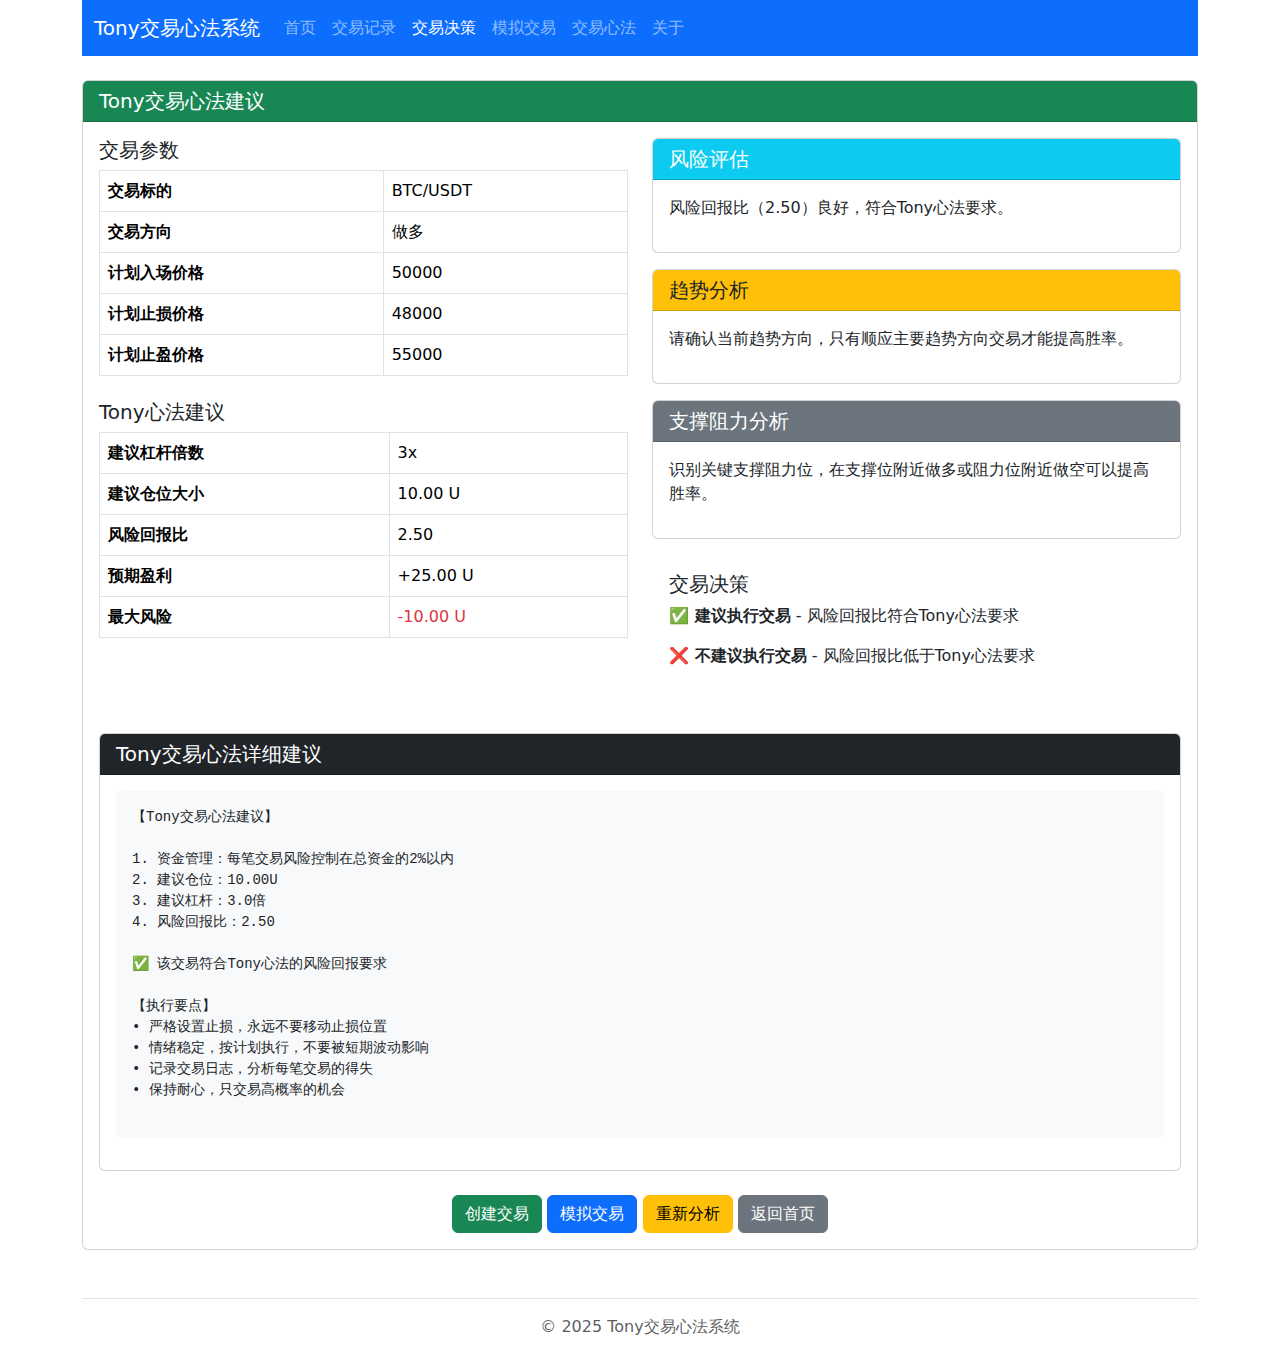
<file: tony-trading-system/target/classes/templates/trades/decision-result.html>
<!DOCTYPE html>
<html xmlns:th="http://www.thymeleaf.org">
<head>
    <meta charset="UTF-8">
    <meta name="viewport" content="width=device-width, initial-scale=1.0">
    <title>交易决策结果 - Tony交易心法系统</title>
    <link rel="stylesheet" href="https://cdn.jsdelivr.net/npm/bootstrap@5.2.3/dist/css/bootstrap.min.css">
    <link rel="stylesheet" th:href="@{/css/style.css}">
</head>
<body>
    <div class="container">
        <header class="mb-4">
            <nav class="navbar navbar-expand-lg navbar-dark bg-primary">
                <div class="container-fluid">
                    <a class="navbar-brand" href="/">Tony交易心法系统</a>
                    <button class="navbar-toggler" type="button" data-bs-toggle="collapse" data-bs-target="#navbarNav">
                        <span class="navbar-toggler-icon"></span>
                    </button>
                    <div class="collapse navbar-collapse" id="navbarNav">
                        <ul class="navbar-nav">
                            <li class="nav-item">
                                <a class="nav-link" href="/">首页</a>
                            </li>
                            <li class="nav-item">
                                <a class="nav-link" th:href="@{/trades}">交易记录</a>
                            </li>
                            <li class="nav-item">
                                <a class="nav-link active" th:href="@{/trades/decision}">交易决策</a>
                            </li>
                            <li class="nav-item">
                                <a class="nav-link" th:href="@{/trades/simulate}">模拟交易</a>
                            </li>
                            <li class="nav-item">
                                <a class="nav-link" th:href="@{/heart-method}">交易心法</a>
                            </li>
                            <li class="nav-item">
                                <a class="nav-link" th:href="@{/about}">关于</a>
                            </li>
                        </ul>
                    </div>
                </div>
            </nav>
        </header>

        <main>
            <div class="card mb-4">
                <div class="card-header bg-success text-white">
                    <h5 class="card-title mb-0">Tony交易心法建议</h5>
                </div>
                <div class="card-body">
                    <div class="row">
                        <div class="col-md-6">
                            <h5>交易参数</h5>
                            <table class="table table-bordered">
                                <tr>
                                    <th>交易标的</th>
                                    <td th:text="${tradingDecision.symbol}">BTC/USDT</td>
                                </tr>
                                <tr>
                                    <th>交易方向</th>
                                    <td th:text="${tradingDecision.direction.description}">做多</td>
                                </tr>
                                <tr>
                                    <th>计划入场价格</th>
                                    <td th:text="${tradingDecision.suggestedEntryPrice}">50000</td>
                                </tr>
                                <tr>
                                    <th>计划止损价格</th>
                                    <td th:text="${tradingDecision.suggestedStopLoss}">48000</td>
                                </tr>
                                <tr>
                                    <th>计划止盈价格</th>
                                    <td th:text="${tradingDecision.suggestedTakeProfit}">55000</td>
                                </tr>
                            </table>
                            
                            <h5 class="mt-4">Tony心法建议</h5>
                            <table class="table table-bordered">
                                <tr>
                                    <th>建议杠杆倍数</th>
                                    <td th:text="${tradingDecision.suggestedLeverage + 'x'}">3x</td>
                                </tr>
                                <tr>
                                    <th>建议仓位大小</th>
                                    <td th:text="${#numbers.formatDecimal(tradingDecision.suggestedPositionSize, 1, 2) + ' U'}">10.00 U</td>
                                </tr>
                                <tr>
                                    <th>风险回报比</th>
                                    <td th:text="${#numbers.formatDecimal(tradingDecision.riskRewardRatio, 1, 2)}">2.50</td>
                                </tr>
                                <tr>
                                    <th>预期盈利</th>
                                    <td th:text="${#numbers.formatDecimal(tradingDecision.calculateExpectedPnl(), 1, 2) + ' U'}" 
                                        th:classappend="${tradingDecision.calculateExpectedPnl() > 0 ? 'text-success' : 'text-danger'}">
                                        +25.00 U
                                    </td>
                                </tr>
                                <tr>
                                    <th>最大风险</th>
                                    <td th:text="${#numbers.formatDecimal(tradingDecision.calculateMaxRisk(), 1, 2) + ' U'}" class="text-danger">
                                        -10.00 U
                                    </td>
                                </tr>
                            </table>
                        </div>
                        <div class="col-md-6">
                            <div class="card mb-3">
                                <div class="card-header bg-info text-white">
                                    <h5 class="card-title mb-0">风险评估</h5>
                                </div>
                                <div class="card-body">
                                    <p th:text="${tradingDecision.riskAssessment}">风险回报比（2.50）良好，符合Tony心法要求。</p>
                                </div>
                            </div>
                            
                            <div class="card mb-3">
                                <div class="card-header bg-warning">
                                    <h5 class="card-title mb-0">趋势分析</h5>
                                </div>
                                <div class="card-body">
                                    <p th:text="${tradingDecision.trendAnalysis}">请确认当前趋势方向，只有顺应主要趋势方向交易才能提高胜率。</p>
                                </div>
                            </div>
                            
                            <div class="card mb-3">
                                <div class="card-header bg-secondary text-white">
                                    <h5 class="card-title mb-0">支撑阻力分析</h5>
                                </div>
                                <div class="card-body">
                                    <p th:text="${tradingDecision.supportResistance}">识别关键支撑阻力位，在支撑位附近做多或阻力位附近做空可以提高胜率。</p>
                                </div>
                            </div>
                            
                            <div class="alert" th:classappend="${tradingDecision.riskRewardRatio >= 2.0 ? 'alert-success' : 'alert-danger'}">
                                <h5 class="alert-heading">交易决策</h5>
                                <p th:if="${tradingDecision.riskRewardRatio >= 2.0}">
                                    <strong>✅ 建议执行交易</strong> - 风险回报比符合Tony心法要求
                                </p>
                                <p th:unless="${tradingDecision.riskRewardRatio >= 2.0}">
                                    <strong>❌ 不建议执行交易</strong> - 风险回报比低于Tony心法要求
                                </p>
                            </div>
                        </div>
                    </div>
                    
                    <div class="card mt-3">
                        <div class="card-header bg-dark text-white">
                            <h5 class="card-title mb-0">Tony交易心法详细建议</h5>
                        </div>
                        <div class="card-body">
                            <pre class="bg-light p-3 rounded" th:text="${tradingDecision.heartMethodAdvice}">
【Tony交易心法建议】

1. 资金管理：每笔交易风险控制在总资金的2%以内
2. 建议仓位：10.00U
3. 建议杠杆：3.0倍
4. 风险回报比：2.50

✅ 该交易符合Tony心法的风险回报要求

【执行要点】
• 严格设置止损，永远不要移动止损位置
• 情绪稳定，按计划执行，不要被短期波动影响
• 记录交易日志，分析每笔交易的得失
• 保持耐心，只交易高概率的机会
                            </pre>
                        </div>
                    </div>
                    
                    <div class="text-center mt-4">
                        <a th:href="@{/trades/create}" class="btn btn-success">创建交易</a>
                        <a th:href="@{/trades/simulate}" class="btn btn-primary">模拟交易</a>
                        <a th:href="@{/trades/decision}" class="btn btn-warning">重新分析</a>
                        <a th:href="@{/}" class="btn btn-secondary">返回首页</a>
                    </div>
                </div>
            </div>
        </main>

        <footer class="mt-5 py-3 text-center text-muted border-top">
            <p>&copy; 2025 Tony交易心法系统</p>
        </footer>
    </div>

    <script src="https://cdn.jsdelivr.net/npm/bootstrap@5.2.3/dist/js/bootstrap.bundle.min.js"></script>
    <script th:src="@{/js/script.js}"></script>
</body>
</html>
</file>
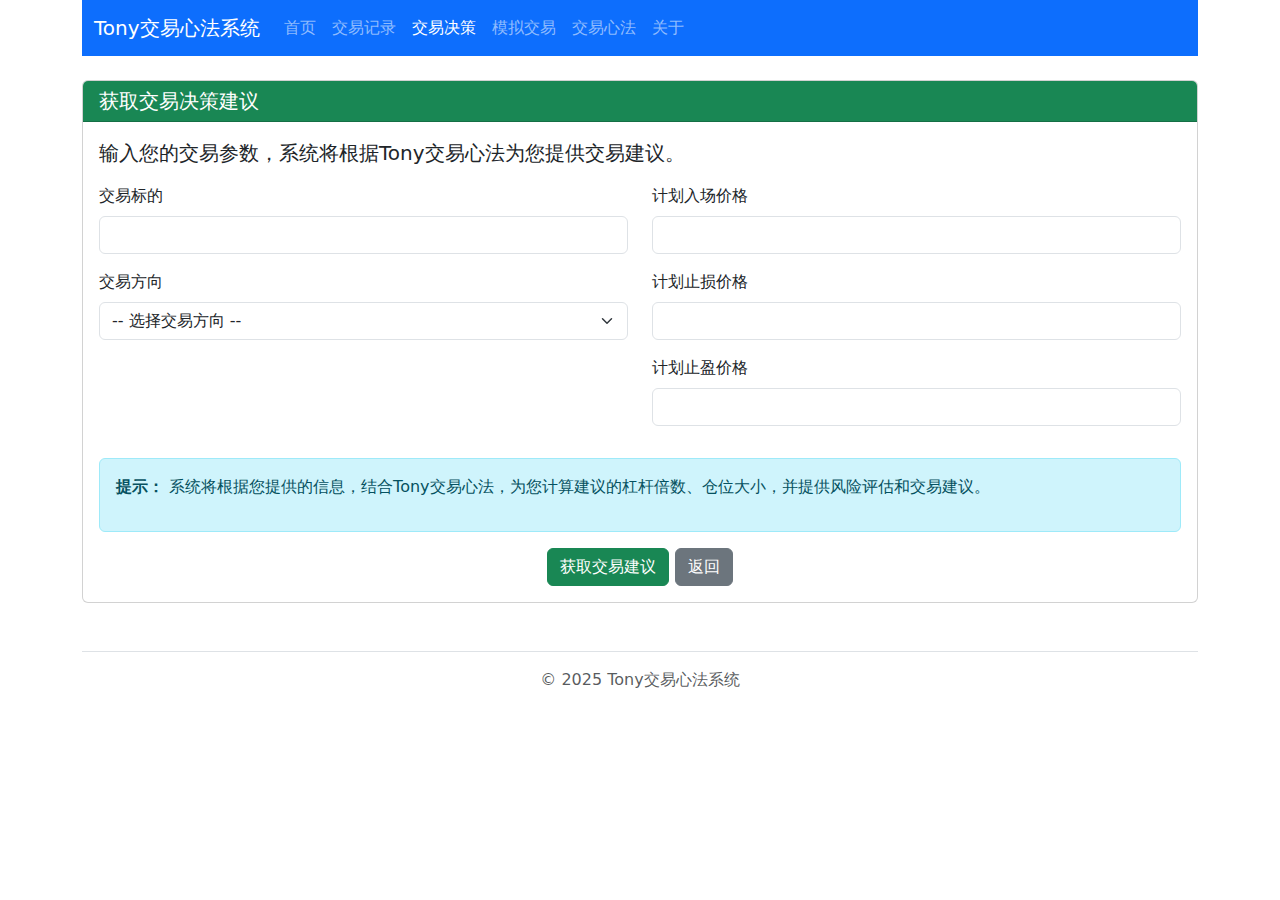
<file: tony-trading-system/target/classes/templates/trades/decision.html>
<!DOCTYPE html>
<html xmlns:th="http://www.thymeleaf.org">
<head>
    <meta charset="UTF-8">
    <meta name="viewport" content="width=device-width, initial-scale=1.0">
    <title>交易决策 - Tony交易心法系统</title>
    <link rel="stylesheet" href="https://cdn.jsdelivr.net/npm/bootstrap@5.2.3/dist/css/bootstrap.min.css">
    <link rel="stylesheet" th:href="@{/css/style.css}">
</head>
<body>
    <div class="container">
        <header class="mb-4">
            <nav class="navbar navbar-expand-lg navbar-dark bg-primary">
                <div class="container-fluid">
                    <a class="navbar-brand" href="/">Tony交易心法系统</a>
                    <button class="navbar-toggler" type="button" data-bs-toggle="collapse" data-bs-target="#navbarNav">
                        <span class="navbar-toggler-icon"></span>
                    </button>
                    <div class="collapse navbar-collapse" id="navbarNav">
                        <ul class="navbar-nav">
                            <li class="nav-item">
                                <a class="nav-link" href="/">首页</a>
                            </li>
                            <li class="nav-item">
                                <a class="nav-link" th:href="@{/trades}">交易记录</a>
                            </li>
                            <li class="nav-item">
                                <a class="nav-link active" th:href="@{/trades/decision}">交易决策</a>
                            </li>
                            <li class="nav-item">
                                <a class="nav-link" th:href="@{/trades/simulate}">模拟交易</a>
                            </li>
                            <li class="nav-item">
                                <a class="nav-link" th:href="@{/heart-method}">交易心法</a>
                            </li>
                            <li class="nav-item">
                                <a class="nav-link" th:href="@{/about}">关于</a>
                            </li>
                        </ul>
                    </div>
                </div>
            </nav>
        </header>

        <main>
            <div class="card">
                <div class="card-header bg-success text-white">
                    <h5 class="card-title mb-0">获取交易决策建议</h5>
                </div>
                <div class="card-body">
                    <p class="lead">输入您的交易参数，系统将根据Tony交易心法为您提供交易建议。</p>
                    
                    <form th:action="@{/trades/decision}" th:object="${tradingDecision}" method="post" class="needs-validation" novalidate>
                        <div class="row mb-3">
                            <div class="col-md-6">
                                <div class="mb-3">
                                    <label for="symbol" class="form-label">交易标的</label>
                                    <input type="text" class="form-control" id="symbol" th:field="*{symbol}" required>
                                    <div class="invalid-feedback">请输入交易标的</div>
                                </div>
                                <div class="mb-3">
                                    <label for="direction" class="form-label">交易方向</label>
                                    <select class="form-select" id="direction" th:field="*{direction}" required>
                                        <option value="">-- 选择交易方向 --</option>
                                        <option th:value="LONG">做多</option>
                                        <option th:value="SHORT">做空</option>
                                    </select>
                                    <div class="invalid-feedback">请选择交易方向</div>
                                </div>
                            </div>
                            <div class="col-md-6">
                                <div class="mb-3">
                                    <label for="suggestedEntryPrice" class="form-label">计划入场价格</label>
                                    <input type="number" class="form-control" id="suggestedEntryPrice" th:field="*{suggestedEntryPrice}" step="0.000001" required>
                                    <div class="invalid-feedback">请输入计划入场价格</div>
                                </div>
                                <div class="mb-3">
                                    <label for="suggestedStopLoss" class="form-label">计划止损价格</label>
                                    <input type="number" class="form-control" id="suggestedStopLoss" th:field="*{suggestedStopLoss}" step="0.000001" required>
                                    <div class="invalid-feedback">请输入计划止损价格</div>
                                </div>
                                <div class="mb-3">
                                    <label for="suggestedTakeProfit" class="form-label">计划止盈价格</label>
                                    <input type="number" class="form-control" id="suggestedTakeProfit" th:field="*{suggestedTakeProfit}" step="0.000001" required>
                                    <div class="invalid-feedback">请输入计划止盈价格</div>
                                </div>
                            </div>
                        </div>
                        
                        <div class="alert alert-info">
                            <p><strong>提示：</strong> 系统将根据您提供的信息，结合Tony交易心法，为您计算建议的杠杆倍数、仓位大小，并提供风险评估和交易建议。</p>
                        </div>
                        
                        <div class="text-center">
                            <button type="submit" class="btn btn-success">获取交易建议</button>
                            <a th:href="@{/}" class="btn btn-secondary">返回</a>
                        </div>
                    </form>
                </div>
            </div>
        </main>

        <footer class="mt-5 py-3 text-center text-muted border-top">
            <p>&copy; 2025 Tony交易心法系统</p>
        </footer>
    </div>

    <script src="https://cdn.jsdelivr.net/npm/bootstrap@5.2.3/dist/js/bootstrap.bundle.min.js"></script>
    <script th:src="@{/js/script.js}"></script>
    <script>
        // 表单验证
        (function() {
            'use strict';
            window.addEventListener('load', function() {
                var forms = document.getElementsByClassName('needs-validation');
                Array.prototype.filter.call(forms, function(form) {
                    form.addEventListener('submit', function(event) {
                        if (form.checkValidity() === false) {
                            event.preventDefault();
                            event.stopPropagation();
                        }
                        form.classList.add('was-validated');
                    }, false);
                });
            }, false);
        })();
    </script>
</body>
</html>
</file>
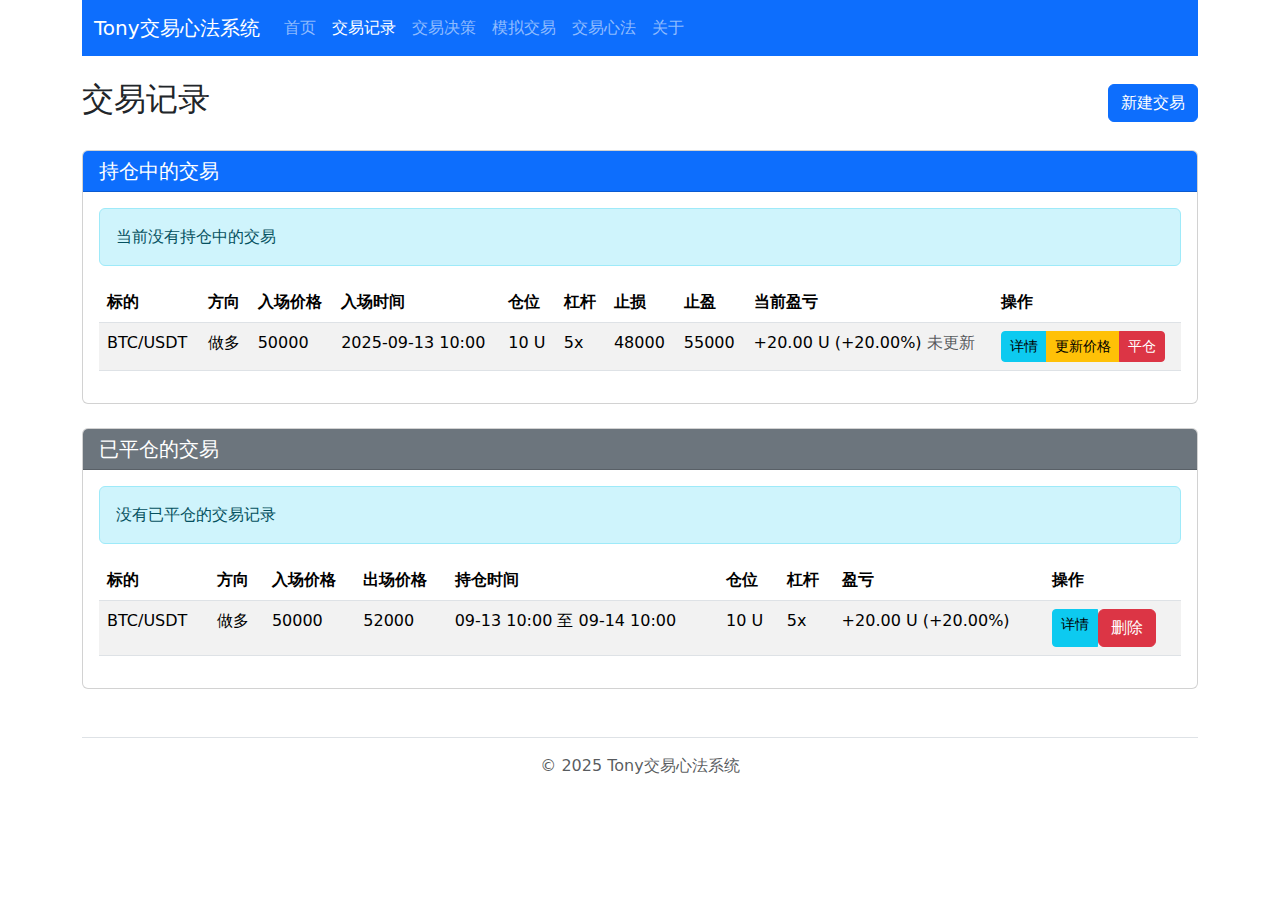
<file: tony-trading-system/target/classes/templates/trades/list.html>
<!DOCTYPE html>
<html xmlns:th="http://www.thymeleaf.org">
<head>
    <meta charset="UTF-8">
    <meta name="viewport" content="width=device-width, initial-scale=1.0">
    <title>交易记录 - Tony交易心法系统</title>
    <link rel="stylesheet" href="https://cdn.jsdelivr.net/npm/bootstrap@5.2.3/dist/css/bootstrap.min.css">
    <link rel="stylesheet" th:href="@{/css/style.css}">
</head>
<body>
    <div class="container">
        <header class="mb-4">
            <nav class="navbar navbar-expand-lg navbar-dark bg-primary">
                <div class="container-fluid">
                    <a class="navbar-brand" href="/">Tony交易心法系统</a>
                    <button class="navbar-toggler" type="button" data-bs-toggle="collapse" data-bs-target="#navbarNav">
                        <span class="navbar-toggler-icon"></span>
                    </button>
                    <div class="collapse navbar-collapse" id="navbarNav">
                        <ul class="navbar-nav">
                            <li class="nav-item">
                                <a class="nav-link" href="/">首页</a>
                            </li>
                            <li class="nav-item">
                                <a class="nav-link active" th:href="@{/trades}">交易记录</a>
                            </li>
                            <li class="nav-item">
                                <a class="nav-link" th:href="@{/trades/decision}">交易决策</a>
                            </li>
                            <li class="nav-item">
                                <a class="nav-link" th:href="@{/trades/simulate}">模拟交易</a>
                            </li>
                            <li class="nav-item">
                                <a class="nav-link" th:href="@{/heart-method}">交易心法</a>
                            </li>
                            <li class="nav-item">
                                <a class="nav-link" th:href="@{/about}">关于</a>
                            </li>
                        </ul>
                    </div>
                </div>
            </nav>
        </header>

        <main>
            <div class="d-flex justify-content-between align-items-center mb-4">
                <h2>交易记录</h2>
                <a th:href="@{/trades/create}" class="btn btn-primary">
                    <i class="bi bi-plus-circle"></i> 新建交易
                </a>
            </div>

            <!-- 持仓中的交易 -->
            <div class="card mb-4">
                <div class="card-header bg-primary text-white">
                    <h5 class="card-title mb-0">持仓中的交易</h5>
                </div>
                <div class="card-body">
                    <div th:if="${openTrades.empty}" class="alert alert-info">
                        <p class="mb-0">当前没有持仓中的交易</p>
                    </div>
                    <div th:unless="${openTrades.empty}" class="table-responsive">
                        <table class="table table-striped table-hover">
                            <thead>
                                <tr>
                                    <th>标的</th>
                                    <th>方向</th>
                                    <th>入场价格</th>
                                    <th>入场时间</th>
                                    <th>仓位</th>
                                    <th>杠杆</th>
                                    <th>止损</th>
                                    <th>止盈</th>
                                    <th>当前盈亏</th>
                                    <th>操作</th>
                                </tr>
                            </thead>
                            <tbody>
                                <tr th:each="trade : ${openTrades}">
                                    <td th:text="${trade.symbol}">BTC/USDT</td>
                                    <td th:text="${trade.direction.description}">做多</td>
                                    <td th:text="${trade.entryPrice}">50000</td>
                                    <td th:text="${#temporals.format(trade.entryTime, 'yyyy-MM-dd HH:mm')}">2025-09-13 10:00</td>
                                    <td th:text="${trade.positionSize + ' U'}">10 U</td>
                                    <td th:text="${trade.leverage + 'x'}">5x</td>
                                    <td th:text="${trade.stopLoss}">48000</td>
                                    <td th:text="${trade.takeProfit}">55000</td>
                                    <td>
                                        <span th:if="${trade.pnl != null}" 
                                              th:text="${#numbers.formatDecimal(trade.pnl, 1, 2) + ' U (' + #numbers.formatDecimal(trade.pnlPercentage, 1, 2) + '%)'}"
                                              th:classappend="${trade.pnl > 0 ? 'text-success' : 'text-danger'}">
                                            +20.00 U (+20.00%)
                                        </span>
                                        <span th:unless="${trade.pnl != null}" class="text-muted">未更新</span>
                                    </td>
                                    <td>
                                        <div class="btn-group btn-group-sm">
                                            <a th:href="@{/trades/{id}(id=${trade.id})}" class="btn btn-info">详情</a>
                                            <a th:href="@{/trades/{id}/update-price(id=${trade.id})}" class="btn btn-warning">更新价格</a>
                                            <a th:href="@{/trades/{id}/close(id=${trade.id})}" class="btn btn-danger">平仓</a>
                                        </div>
                                    </td>
                                </tr>
                            </tbody>
                        </table>
                    </div>
                </div>
            </div>

            <!-- 已平仓的交易 -->
            <div class="card">
                <div class="card-header bg-secondary text-white">
                    <h5 class="card-title mb-0">已平仓的交易</h5>
                </div>
                <div class="card-body">
                    <div th:if="${closedTrades.empty}" class="alert alert-info">
                        <p class="mb-0">没有已平仓的交易记录</p>
                    </div>
                    <div th:unless="${closedTrades.empty}" class="table-responsive">
                        <table class="table table-striped table-hover">
                            <thead>
                                <tr>
                                    <th>标的</th>
                                    <th>方向</th>
                                    <th>入场价格</th>
                                    <th>出场价格</th>
                                    <th>持仓时间</th>
                                    <th>仓位</th>
                                    <th>杠杆</th>
                                    <th>盈亏</th>
                                    <th>操作</th>
                                </tr>
                            </thead>
                            <tbody>
                                <tr th:each="trade : ${closedTrades}">
                                    <td th:text="${trade.symbol}">BTC/USDT</td>
                                    <td th:text="${trade.direction.description}">做多</td>
                                    <td th:text="${trade.entryPrice}">50000</td>
                                    <td th:text="${trade.exitPrice}">52000</td>
                                    <td th:text="${#temporals.format(trade.entryTime, 'MM-dd HH:mm') + ' 至 ' + #temporals.format(trade.exitTime, 'MM-dd HH:mm')}">
                                        09-13 10:00 至 09-14 10:00
                                    </td>
                                    <td th:text="${trade.positionSize + ' U'}">10 U</td>
                                    <td th:text="${trade.leverage + 'x'}">5x</td>
                                    <td>
                                        <span th:text="${#numbers.formatDecimal(trade.pnl, 1, 2) + ' U (' + #numbers.formatDecimal(trade.pnlPercentage, 1, 2) + '%)'}"
                                              th:classappend="${trade.pnl > 0 ? 'text-success' : 'text-danger'}">
                                            +20.00 U (+20.00%)
                                        </span>
                                    </td>
                                    <td>
                                        <div class="btn-group btn-group-sm">
                                            <a th:href="@{/trades/{id}(id=${trade.id})}" class="btn btn-info">详情</a>
                                            <form th:action="@{/trades/{id}/delete(id=${trade.id})}" method="post" class="d-inline">
                                                <button type="submit" class="btn btn-danger" onclick="return confirm('确定要删除这条交易记录吗？')">删除</button>
                                            </form>
                                        </div>
                                    </td>
                                </tr>
                            </tbody>
                        </table>
                    </div>
                </div>
            </div>
        </main>

        <footer class="mt-5 py-3 text-center text-muted border-top">
            <p>&copy; 2025 Tony交易心法系统</p>
        </footer>
    </div>

    <script src="https://cdn.jsdelivr.net/npm/bootstrap@5.2.3/dist/js/bootstrap.bundle.min.js"></script>
    <script th:src="@{/js/script.js}"></script>
</body>
</html>
</file>
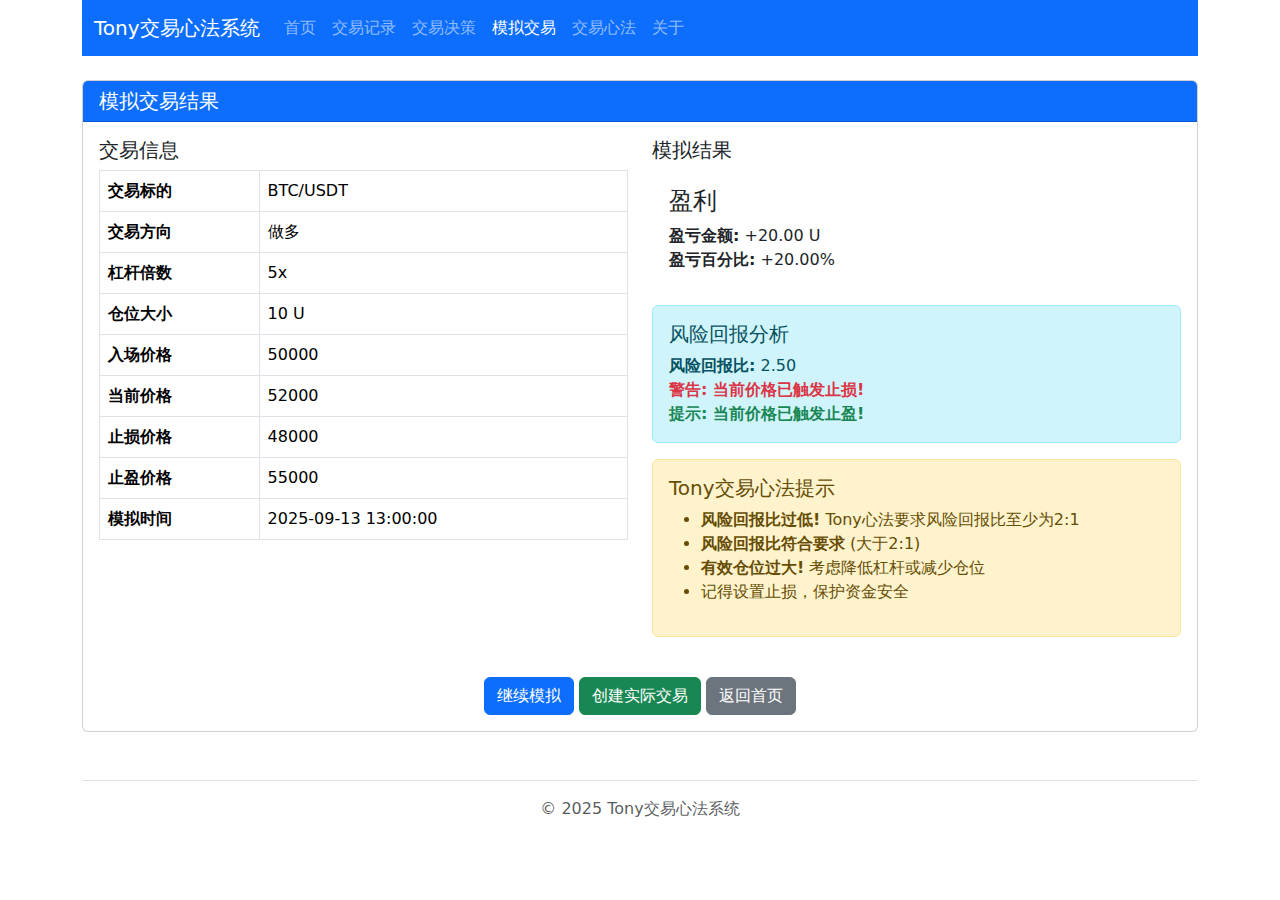
<file: tony-trading-system/target/classes/templates/trades/simulate-result.html>
<!DOCTYPE html>
<html xmlns:th="http://www.thymeleaf.org">
<head>
    <meta charset="UTF-8">
    <meta name="viewport" content="width=device-width, initial-scale=1.0">
    <title>模拟交易结果 - Tony交易心法系统</title>
    <link rel="stylesheet" href="https://cdn.jsdelivr.net/npm/bootstrap@5.2.3/dist/css/bootstrap.min.css">
    <link rel="stylesheet" th:href="@{/css/style.css}">
</head>
<body>
    <div class="container">
        <header class="mb-4">
            <nav class="navbar navbar-expand-lg navbar-dark bg-primary">
                <div class="container-fluid">
                    <a class="navbar-brand" href="/">Tony交易心法系统</a>
                    <button class="navbar-toggler" type="button" data-bs-toggle="collapse" data-bs-target="#navbarNav">
                        <span class="navbar-toggler-icon"></span>
                    </button>
                    <div class="collapse navbar-collapse" id="navbarNav">
                        <ul class="navbar-nav">
                            <li class="nav-item">
                                <a class="nav-link" href="/">首页</a>
                            </li>
                            <li class="nav-item">
                                <a class="nav-link" th:href="@{/trades}">交易记录</a>
                            </li>
                            <li class="nav-item">
                                <a class="nav-link" th:href="@{/trades/decision}">交易决策</a>
                            </li>
                            <li class="nav-item">
                                <a class="nav-link active" th:href="@{/trades/simulate}">模拟交易</a>
                            </li>
                            <li class="nav-item">
                                <a class="nav-link" th:href="@{/heart-method}">交易心法</a>
                            </li>
                            <li class="nav-item">
                                <a class="nav-link" th:href="@{/about}">关于</a>
                            </li>
                        </ul>
                    </div>
                </div>
            </nav>
        </header>

        <main>
            <div class="card mb-4">
                <div class="card-header bg-primary text-white">
                    <h5 class="card-title mb-0">模拟交易结果</h5>
                </div>
                <div class="card-body">
                    <div class="row">
                        <div class="col-md-6">
                            <h5>交易信息</h5>
                            <table class="table table-bordered">
                                <tr>
                                    <th>交易标的</th>
                                    <td th:text="${simulatedTrade.symbol}">BTC/USDT</td>
                                </tr>
                                <tr>
                                    <th>交易方向</th>
                                    <td th:text="${simulatedTrade.direction.description}">做多</td>
                                </tr>
                                <tr>
                                    <th>杠杆倍数</th>
                                    <td th:text="${simulatedTrade.leverage + 'x'}">5x</td>
                                </tr>
                                <tr>
                                    <th>仓位大小</th>
                                    <td th:text="${simulatedTrade.positionSize + ' U'}">10 U</td>
                                </tr>
                                <tr>
                                    <th>入场价格</th>
                                    <td th:text="${simulatedTrade.entryPrice}">50000</td>
                                </tr>
                                <tr>
                                    <th>当前价格</th>
                                    <td th:text="${simulatedTrade.currentPrice}">52000</td>
                                </tr>
                                <tr>
                                    <th>止损价格</th>
                                    <td th:text="${simulatedTrade.stopLoss}">48000</td>
                                </tr>
                                <tr>
                                    <th>止盈价格</th>
                                    <td th:text="${simulatedTrade.takeProfit}">55000</td>
                                </tr>
                                <tr>
                                    <th>模拟时间</th>
                                    <td th:text="${#temporals.format(simulatedTrade.simulationTime, 'yyyy-MM-dd HH:mm:ss')}">2025-09-13 13:00:00</td>
                                </tr>
                            </table>
                        </div>
                        <div class="col-md-6">
                            <h5>模拟结果</h5>
                            <div class="alert" th:classappend="${simulatedTrade.calculateSimulatedPnl() > 0 ? 'alert-success' : 'alert-danger'}">
                                <h4 class="alert-heading" th:text="${simulatedTrade.calculateSimulatedPnl() > 0 ? '盈利' : '亏损'}">盈利</h4>
                                <p class="mb-0">
                                    <strong>盈亏金额:</strong> 
                                    <span th:text="${#numbers.formatDecimal(simulatedTrade.calculateSimulatedPnl(), 1, 2) + ' U'}" 
                                          th:classappend="${simulatedTrade.calculateSimulatedPnl() > 0 ? 'text-success' : 'text-danger'}">
                                        +20.00 U
                                    </span>
                                </p>
                                <p class="mb-0">
                                    <strong>盈亏百分比:</strong> 
                                    <span th:text="${#numbers.formatDecimal(simulatedTrade.calculateSimulatedPnlPercentage(), 1, 2) + '%'}"
                                          th:classappend="${simulatedTrade.calculateSimulatedPnlPercentage() > 0 ? 'text-success' : 'text-danger'}">
                                        +20.00%
                                    </span>
                                </p>
                            </div>
                            
                            <div class="alert alert-info">
                                <h5>风险回报分析</h5>
                                <p class="mb-0"><strong>风险回报比:</strong> <span th:text="${#numbers.formatDecimal(simulatedTrade.calculateRiskRewardRatio(), 1, 2)}">2.50</span></p>
                                <p class="mb-0" th:if="${simulatedTrade.isStopLossTriggered()}">
                                    <strong class="text-danger">警告: 当前价格已触发止损!</strong>
                                </p>
                                <p class="mb-0" th:if="${simulatedTrade.isTakeProfitTriggered()}">
                                    <strong class="text-success">提示: 当前价格已触发止盈!</strong>
                                </p>
                            </div>
                            
                            <div class="alert alert-warning">
                                <h5>Tony交易心法提示</h5>
                                <ul>
                                    <li th:if="${simulatedTrade.calculateRiskRewardRatio() < 2.0}">
                                        <strong>风险回报比过低!</strong> Tony心法要求风险回报比至少为2:1
                                    </li>
                                    <li th:if="${simulatedTrade.calculateRiskRewardRatio() >= 2.0}">
                                        <strong>风险回报比符合要求</strong> (大于2:1)
                                    </li>
                                    <li th:if="${simulatedTrade.positionSize * simulatedTrade.leverage > 100}">
                                        <strong>有效仓位过大!</strong> 考虑降低杠杆或减少仓位
                                    </li>
                                    <li>
                                        记得设置止损，保护资金安全
                                    </li>
                                </ul>
                            </div>
                        </div>
                    </div>
                    
                    <div class="text-center mt-4">
                        <a th:href="@{/trades/simulate}" class="btn btn-primary">继续模拟</a>
                        <a th:href="@{/trades/create}" class="btn btn-success">创建实际交易</a>
                        <a th:href="@{/}" class="btn btn-secondary">返回首页</a>
                    </div>
                </div>
            </div>
        </main>

        <footer class="mt-5 py-3 text-center text-muted border-top">
            <p>&copy; 2025 Tony交易心法系统</p>
        </footer>
    </div>

    <script src="https://cdn.jsdelivr.net/npm/bootstrap@5.2.3/dist/js/bootstrap.bundle.min.js"></script>
    <script th:src="@{/js/script.js}"></script>
</body>
</html>
</file>
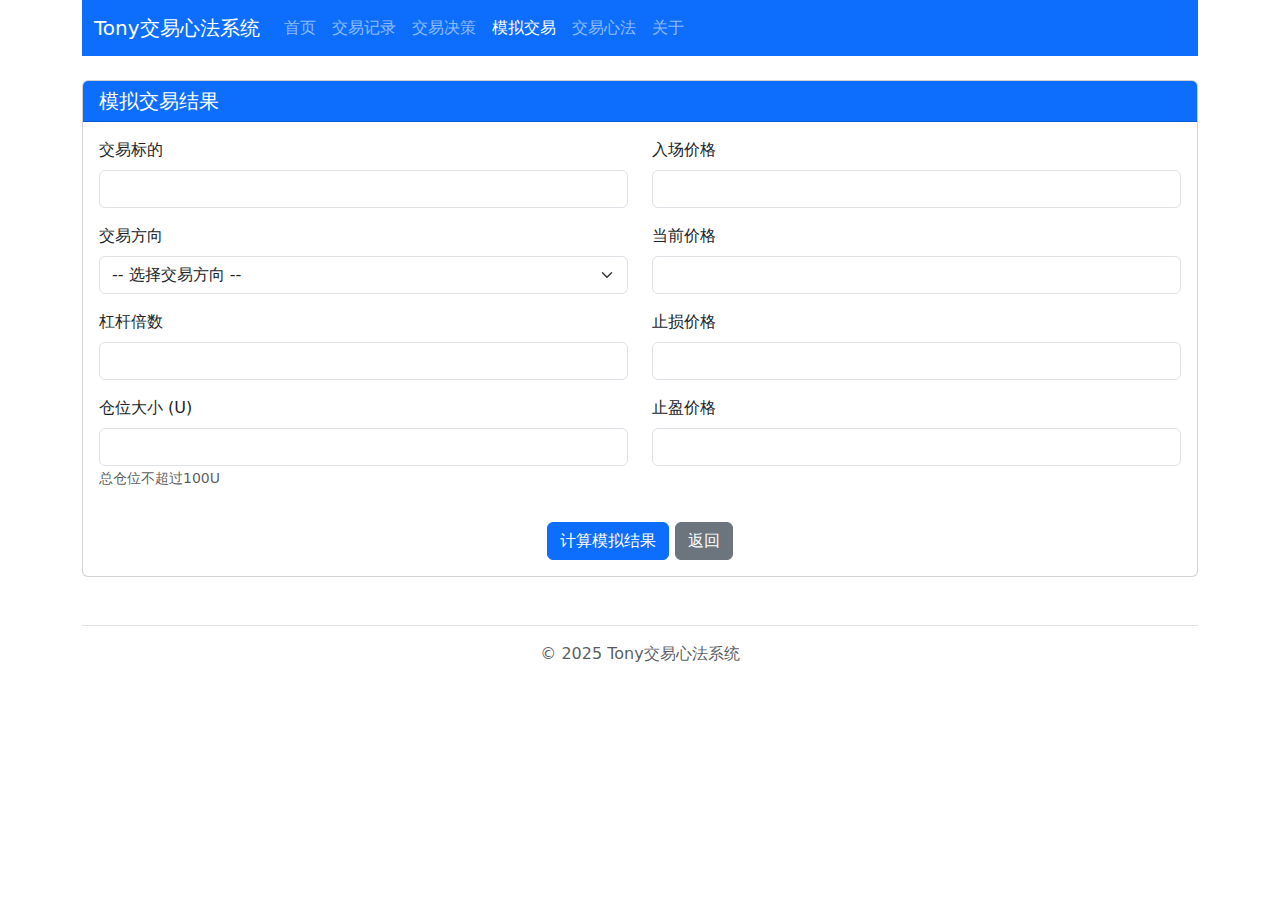
<file: tony-trading-system/target/classes/templates/trades/simulate.html>
<!DOCTYPE html>
<html xmlns:th="http://www.thymeleaf.org">
<head>
    <meta charset="UTF-8">
    <meta name="viewport" content="width=device-width, initial-scale=1.0">
    <title>模拟交易 - Tony交易心法系统</title>
    <link rel="stylesheet" href="https://cdn.jsdelivr.net/npm/bootstrap@5.2.3/dist/css/bootstrap.min.css">
    <link rel="stylesheet" th:href="@{/css/style.css}">
</head>
<body>
    <div class="container">
        <header class="mb-4">
            <nav class="navbar navbar-expand-lg navbar-dark bg-primary">
                <div class="container-fluid">
                    <a class="navbar-brand" href="/">Tony交易心法系统</a>
                    <button class="navbar-toggler" type="button" data-bs-toggle="collapse" data-bs-target="#navbarNav">
                        <span class="navbar-toggler-icon"></span>
                    </button>
                    <div class="collapse navbar-collapse" id="navbarNav">
                        <ul class="navbar-nav">
                            <li class="nav-item">
                                <a class="nav-link" href="/">首页</a>
                            </li>
                            <li class="nav-item">
                                <a class="nav-link" th:href="@{/trades}">交易记录</a>
                            </li>
                            <li class="nav-item">
                                <a class="nav-link" th:href="@{/trades/decision}">交易决策</a>
                            </li>
                            <li class="nav-item">
                                <a class="nav-link active" th:href="@{/trades/simulate}">模拟交易</a>
                            </li>
                            <li class="nav-item">
                                <a class="nav-link" th:href="@{/heart-method}">交易心法</a>
                            </li>
                            <li class="nav-item">
                                <a class="nav-link" th:href="@{/about}">关于</a>
                            </li>
                        </ul>
                    </div>
                </div>
            </nav>
        </header>

        <main>
            <div class="card">
                <div class="card-header bg-primary text-white">
                    <h5 class="card-title mb-0">模拟交易结果</h5>
                </div>
                <div class="card-body">
                    <form th:action="@{/trades/simulate}" th:object="${simulatedTrade}" method="post" class="needs-validation" novalidate>
                        <div class="row mb-3">
                            <div class="col-md-6">
                                <div class="mb-3">
                                    <label for="symbol" class="form-label">交易标的</label>
                                    <input type="text" class="form-control" id="symbol" th:field="*{symbol}" required>
                                    <div class="invalid-feedback">请输入交易标的</div>
                                </div>
                                <div class="mb-3">
                                    <label for="direction" class="form-label">交易方向</label>
                                    <select class="form-select" id="direction" th:field="*{direction}" required>
                                        <option value="">-- 选择交易方向 --</option>
                                        <option th:value="LONG">做多</option>
                                        <option th:value="SHORT">做空</option>
                                    </select>
                                    <div class="invalid-feedback">请选择交易方向</div>
                                </div>
                                <div class="mb-3">
                                    <label for="leverage" class="form-label">杠杆倍数</label>
                                    <input type="number" class="form-control" id="leverage" th:field="*{leverage}" min="1" max="125" step="0.1" required>
                                    <div class="invalid-feedback">请输入有效的杠杆倍数</div>
                                </div>
                                <div class="mb-3">
                                    <label for="positionSize" class="form-label">仓位大小 (U)</label>
                                    <input type="number" class="form-control" id="positionSize" th:field="*{positionSize}" min="1" max="100" step="0.1" required>
                                    <div class="invalid-feedback">请输入有效的仓位大小</div>
                                    <small class="text-muted">总仓位不超过100U</small>
                                </div>
                            </div>
                            <div class="col-md-6">
                                <div class="mb-3">
                                    <label for="entryPrice" class="form-label">入场价格</label>
                                    <input type="number" class="form-control" id="entryPrice" th:field="*{entryPrice}" step="0.000001" required>
                                    <div class="invalid-feedback">请输入入场价格</div>
                                </div>
                                <div class="mb-3">
                                    <label for="currentPrice" class="form-label">当前价格</label>
                                    <input type="number" class="form-control" id="currentPrice" th:field="*{currentPrice}" step="0.000001" required>
                                    <div class="invalid-feedback">请输入当前价格</div>
                                </div>
                                <div class="mb-3">
                                    <label for="stopLoss" class="form-label">止损价格</label>
                                    <input type="number" class="form-control" id="stopLoss" th:field="*{stopLoss}" step="0.000001" required>
                                    <div class="invalid-feedback">请输入止损价格</div>
                                </div>
                                <div class="mb-3">
                                    <label for="takeProfit" class="form-label">止盈价格</label>
                                    <input type="number" class="form-control" id="takeProfit" th:field="*{takeProfit}" step="0.000001" required>
                                    <div class="invalid-feedback">请输入止盈价格</div>
                                </div>
                            </div>
                        </div>
                        <div class="text-center">
                            <button type="submit" class="btn btn-primary">计算模拟结果</button>
                            <a th:href="@{/}" class="btn btn-secondary">返回</a>
                        </div>
                    </form>
                </div>
            </div>
        </main>

        <footer class="mt-5 py-3 text-center text-muted border-top">
            <p>&copy; 2025 Tony交易心法系统</p>
        </footer>
    </div>

    <script src="https://cdn.jsdelivr.net/npm/bootstrap@5.2.3/dist/js/bootstrap.bundle.min.js"></script>
    <script th:src="@{/js/script.js}"></script>
    <script>
        // 表单验证
        (function() {
            'use strict';
            window.addEventListener('load', function() {
                var forms = document.getElementsByClassName('needs-validation');
                Array.prototype.filter.call(forms, function(form) {
                    form.addEventListener('submit', function(event) {
                        if (form.checkValidity() === false) {
                            event.preventDefault();
                            event.stopPropagation();
                        }
                        form.classList.add('was-validated');
                    }, false);
                });
            }, false);
        })();
    </script>
</body>
</html>
</file>
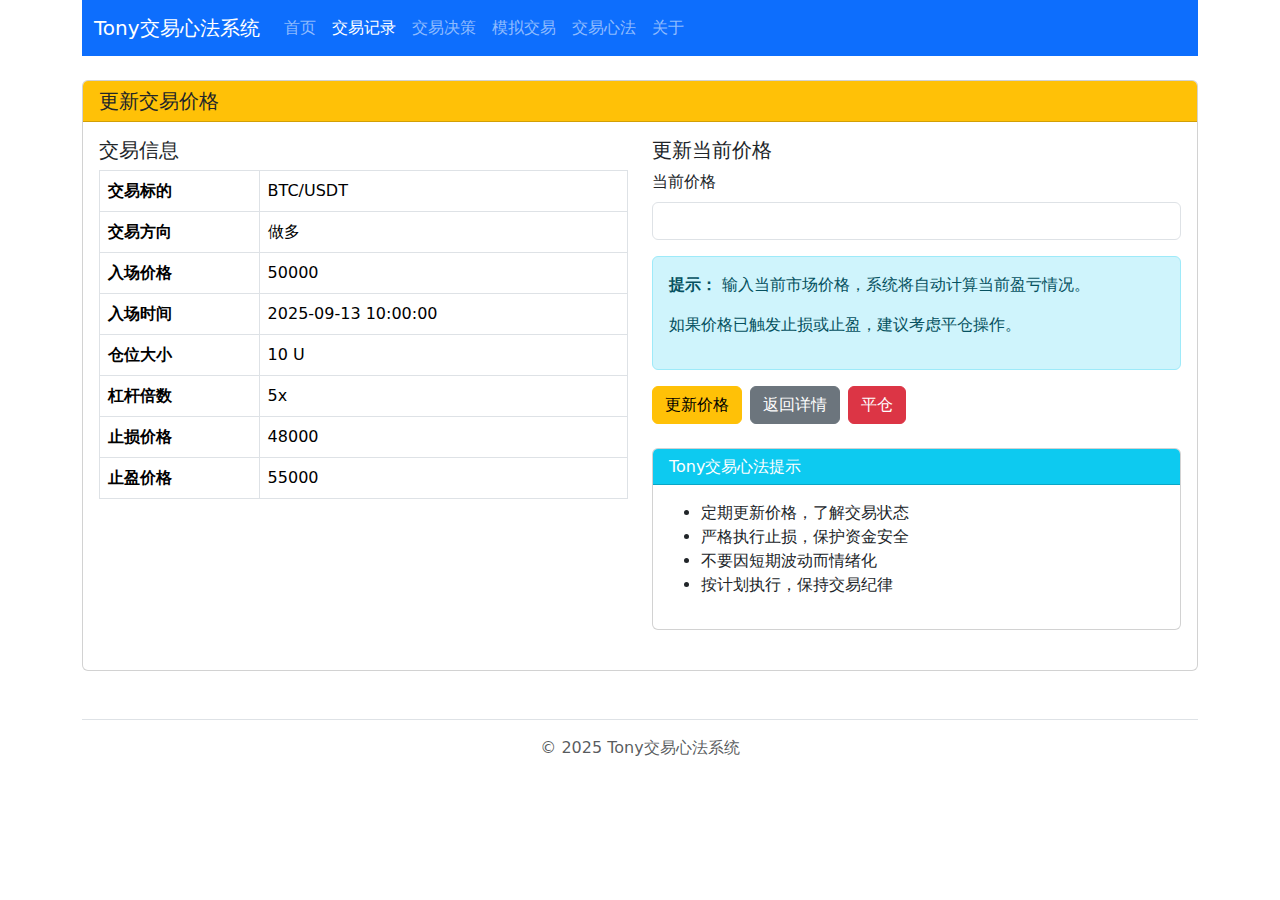
<file: tony-trading-system/target/classes/templates/trades/update-price.html>
<!DOCTYPE html>
<html xmlns:th="http://www.thymeleaf.org">
<head>
    <meta charset="UTF-8">
    <meta name="viewport" content="width=device-width, initial-scale=1.0">
    <title>更新价格 - Tony交易心法系统</title>
    <link rel="stylesheet" href="https://cdn.jsdelivr.net/npm/bootstrap@5.2.3/dist/css/bootstrap.min.css">
    <link rel="stylesheet" th:href="@{/css/style.css}">
</head>
<body>
    <div class="container">
        <header class="mb-4">
            <nav class="navbar navbar-expand-lg navbar-dark bg-primary">
                <div class="container-fluid">
                    <a class="navbar-brand" href="/">Tony交易心法系统</a>
                    <button class="navbar-toggler" type="button" data-bs-toggle="collapse" data-bs-target="#navbarNav">
                        <span class="navbar-toggler-icon"></span>
                    </button>
                    <div class="collapse navbar-collapse" id="navbarNav">
                        <ul class="navbar-nav">
                            <li class="nav-item">
                                <a class="nav-link" href="/">首页</a>
                            </li>
                            <li class="nav-item">
                                <a class="nav-link active" th:href="@{/trades}">交易记录</a>
                            </li>
                            <li class="nav-item">
                                <a class="nav-link" th:href="@{/trades/decision}">交易决策</a>
                            </li>
                            <li class="nav-item">
                                <a class="nav-link" th:href="@{/trades/simulate}">模拟交易</a>
                            </li>
                            <li class="nav-item">
                                <a class="nav-link" th:href="@{/heart-method}">交易心法</a>
                            </li>
                            <li class="nav-item">
                                <a class="nav-link" th:href="@{/about}">关于</a>
                            </li>
                        </ul>
                    </div>
                </div>
            </nav>
        </header>

        <main>
            <div class="card">
                <div class="card-header bg-warning">
                    <h5 class="card-title mb-0">更新交易价格</h5>
                </div>
                <div class="card-body">
                    <div class="row mb-4">
                        <div class="col-md-6">
                            <h5>交易信息</h5>
                            <table class="table table-bordered">
                                <tr>
                                    <th>交易标的</th>
                                    <td th:text="${trade.symbol}">BTC/USDT</td>
                                </tr>
                                <tr>
                                    <th>交易方向</th>
                                    <td th:text="${trade.direction.description}">做多</td>
                                </tr>
                                <tr>
                                    <th>入场价格</th>
                                    <td th:text="${trade.entryPrice}">50000</td>
                                </tr>
                                <tr>
                                    <th>入场时间</th>
                                    <td th:text="${#temporals.format(trade.entryTime, 'yyyy-MM-dd HH:mm:ss')}">2025-09-13 10:00:00</td>
                                </tr>
                                <tr>
                                    <th>仓位大小</th>
                                    <td th:text="${trade.positionSize + ' U'}">10 U</td>
                                </tr>
                                <tr>
                                    <th>杠杆倍数</th>
                                    <td th:text="${trade.leverage + 'x'}">5x</td>
                                </tr>
                                <tr>
                                    <th>止损价格</th>
                                    <td th:text="${trade.stopLoss}">48000</td>
                                </tr>
                                <tr>
                                    <th>止盈价格</th>
                                    <td th:text="${trade.takeProfit}">55000</td>
                                </tr>
                            </table>
                        </div>
                        <div class="col-md-6">
                            <h5>更新当前价格</h5>
                            <form th:action="@{/trades/{id}/update-price(id=${trade.id})}" method="post" class="needs-validation" novalidate>
                                <div class="mb-3">
                                    <label for="currentPrice" class="form-label">当前价格</label>
                                    <input type="number" class="form-control" id="currentPrice" name="currentPrice" step="0.000001" required>
                                    <div class="invalid-feedback">请输入当前价格</div>
                                </div>
                                
                                <div class="alert alert-info">
                                    <p><strong>提示：</strong> 输入当前市场价格，系统将自动计算当前盈亏情况。</p>
                                    <p>如果价格已触发止损或止盈，建议考虑平仓操作。</p>
                                </div>
                                
                                <div class="d-flex gap-2">
                                    <button type="submit" class="btn btn-warning">更新价格</button>
                                    <a th:href="@{/trades/{id}(id=${trade.id})}" class="btn btn-secondary">返回详情</a>
                                    <a th:href="@{/trades/{id}/close(id=${trade.id})}" class="btn btn-danger">平仓</a>
                                </div>
                            </form>
                            
                            <div class="card mt-4">
                                <div class="card-header bg-info text-white">
                                    <h6 class="mb-0">Tony交易心法提示</h6>
                                </div>
                                <div class="card-body">
                                    <ul>
                                        <li>定期更新价格，了解交易状态</li>
                                        <li>严格执行止损，保护资金安全</li>
                                        <li>不要因短期波动而情绪化</li>
                                        <li>按计划执行，保持交易纪律</li>
                                    </ul>
                                </div>
                            </div>
                        </div>
                    </div>
                </div>
            </div>
        </main>

        <footer class="mt-5 py-3 text-center text-muted border-top">
            <p>&copy; 2025 Tony交易心法系统</p>
        </footer>
    </div>

    <script src="https://cdn.jsdelivr.net/npm/bootstrap@5.2.3/dist/js/bootstrap.bundle.min.js"></script>
    <script th:src="@{/js/script.js}"></script>
    <script>
        // 表单验证
        (function() {
            'use strict';
            window.addEventListener('load', function() {
                var forms = document.getElementsByClassName('needs-validation');
                Array.prototype.filter.call(forms, function(form) {
                    form.addEventListener('submit', function(event) {
                        if (form.checkValidity() === false) {
                            event.preventDefault();
                            event.stopPropagation();
                        }
                        form.classList.add('was-validated');
                    }, false);
                });
            }, false);
        })();
    </script>
</body>
</html>
</file>
